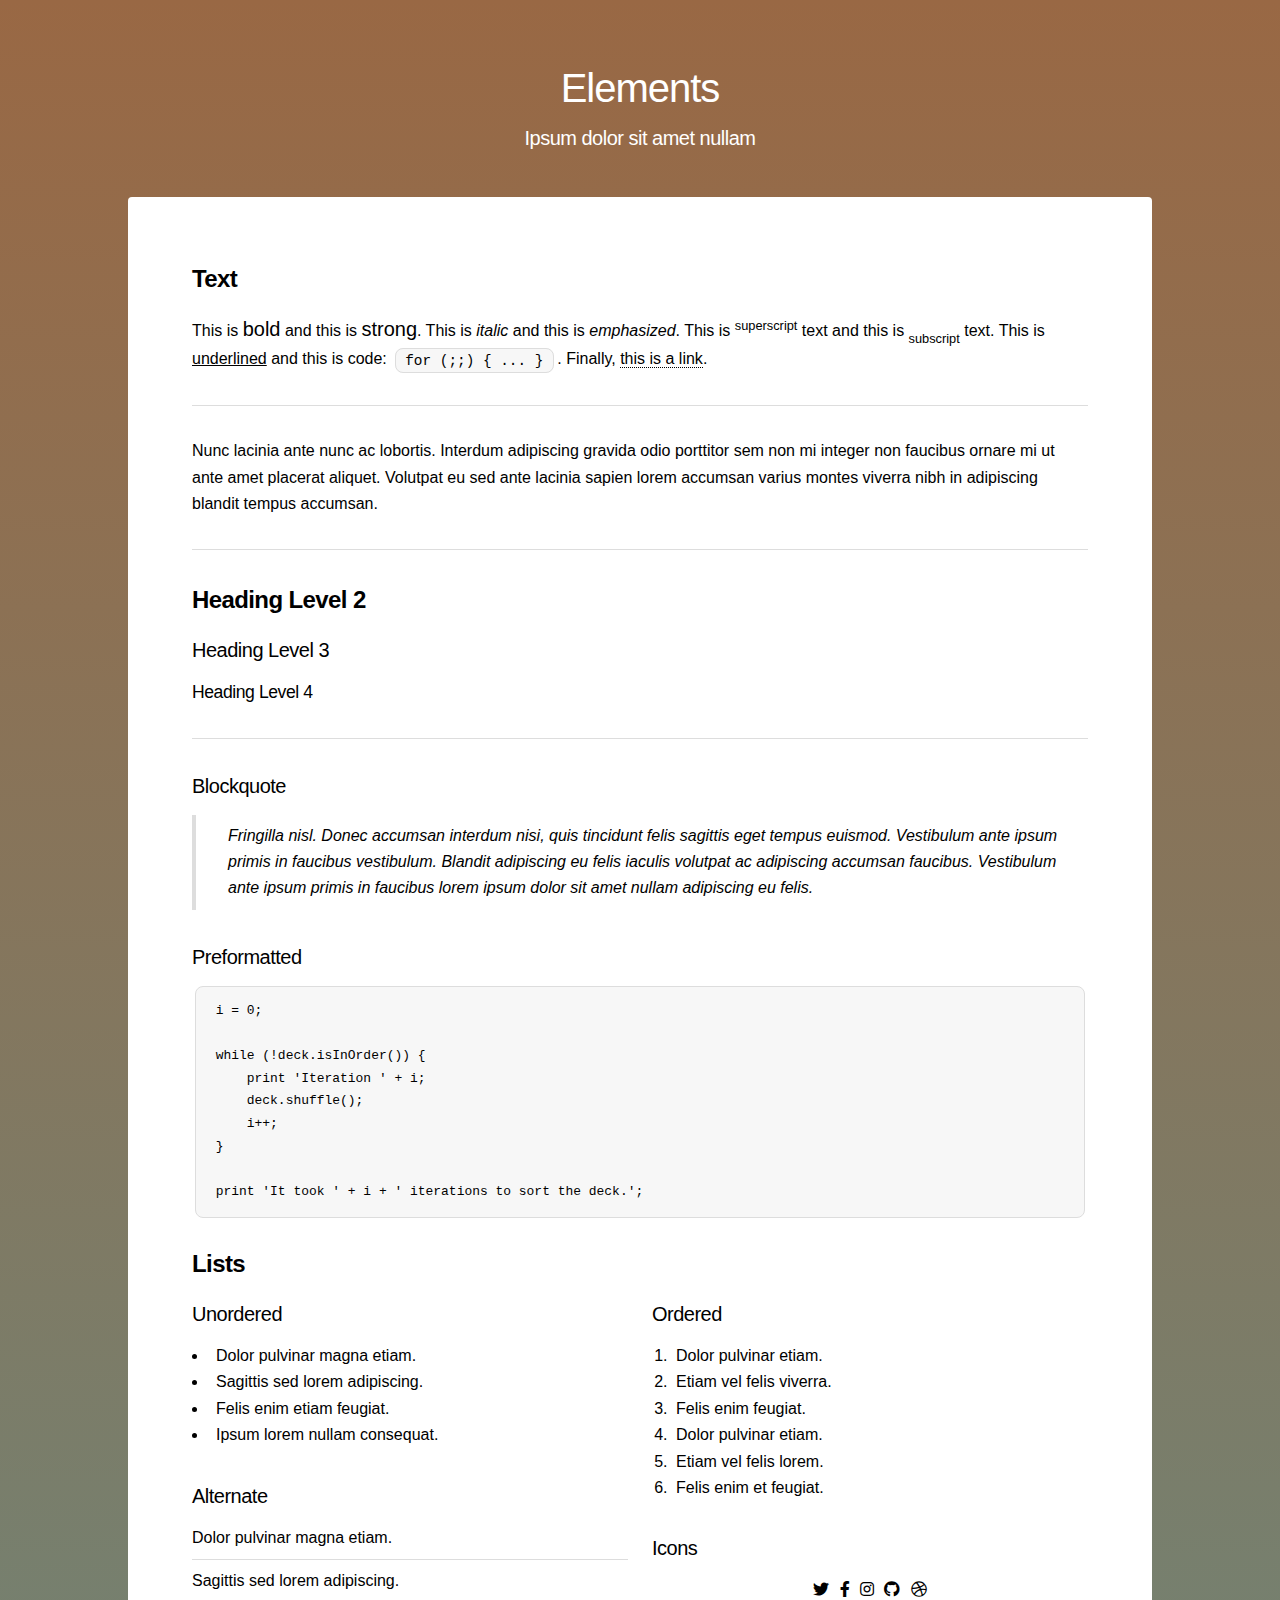
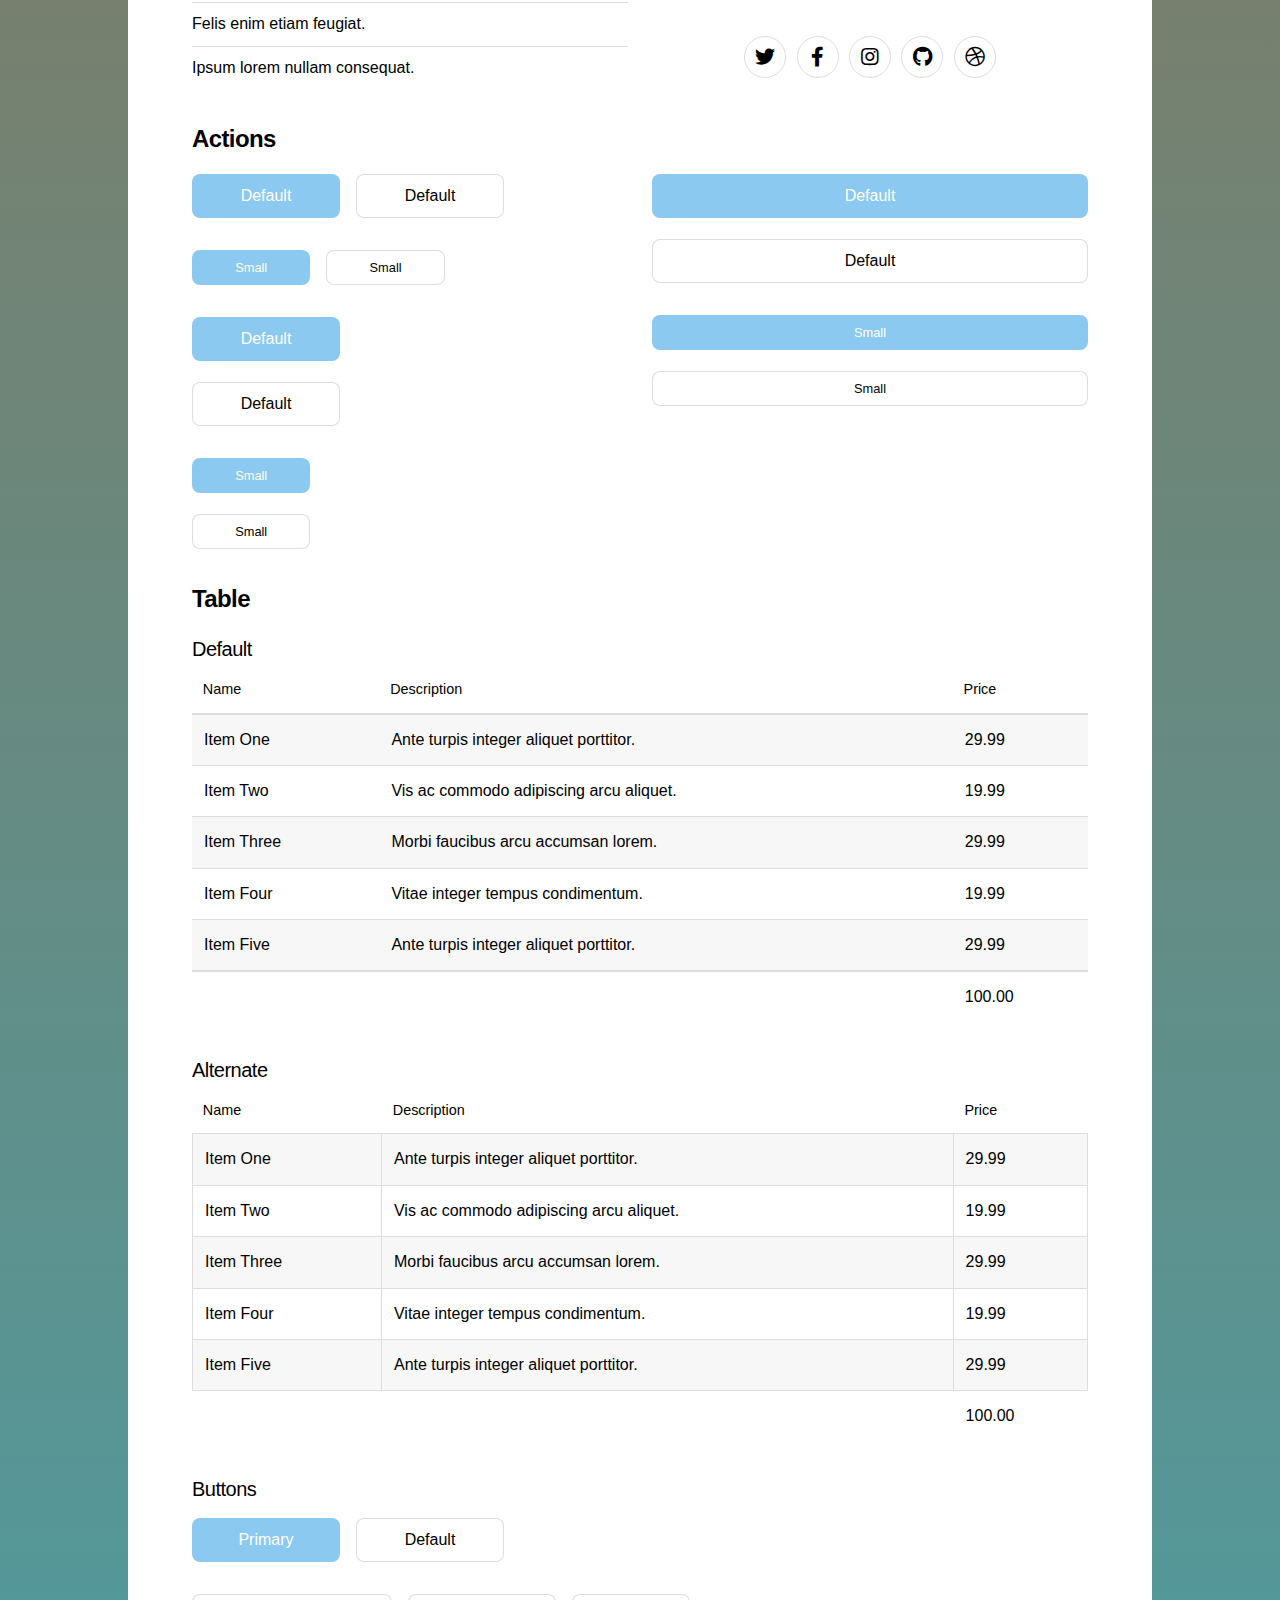
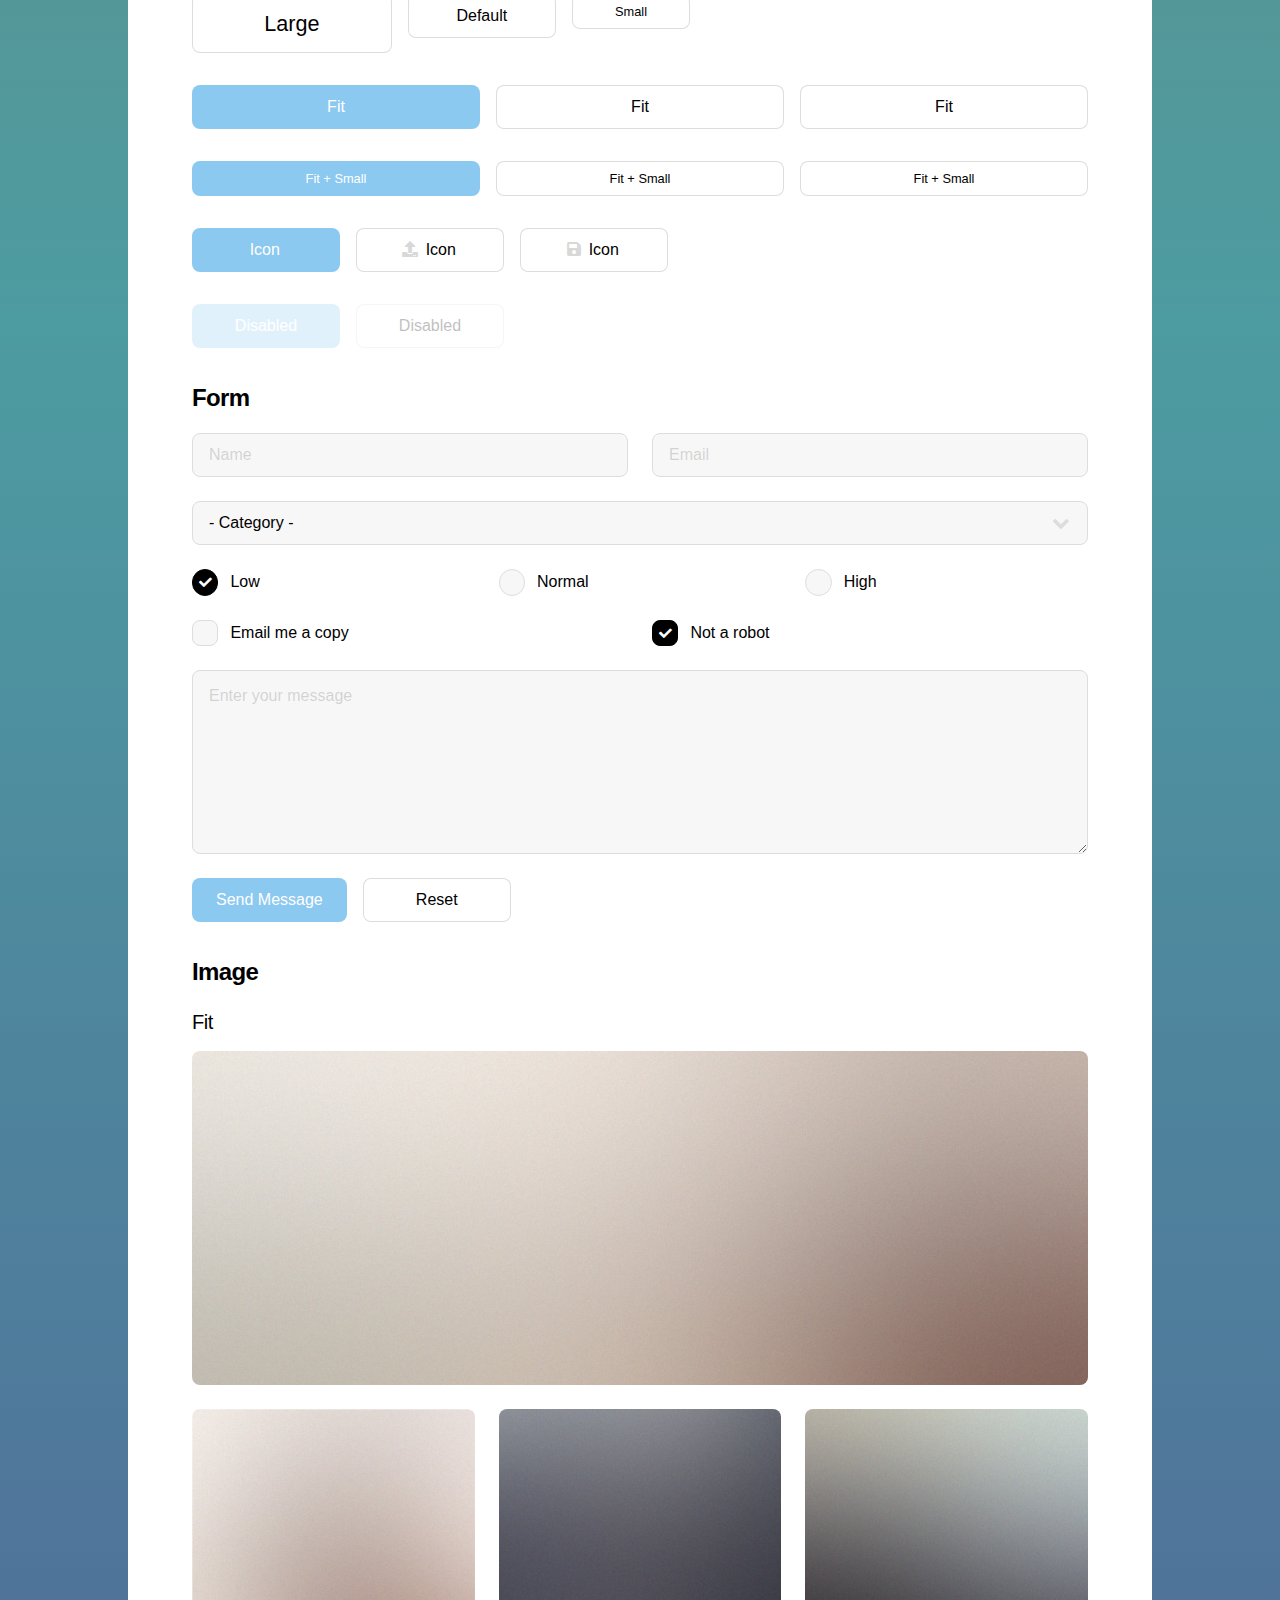
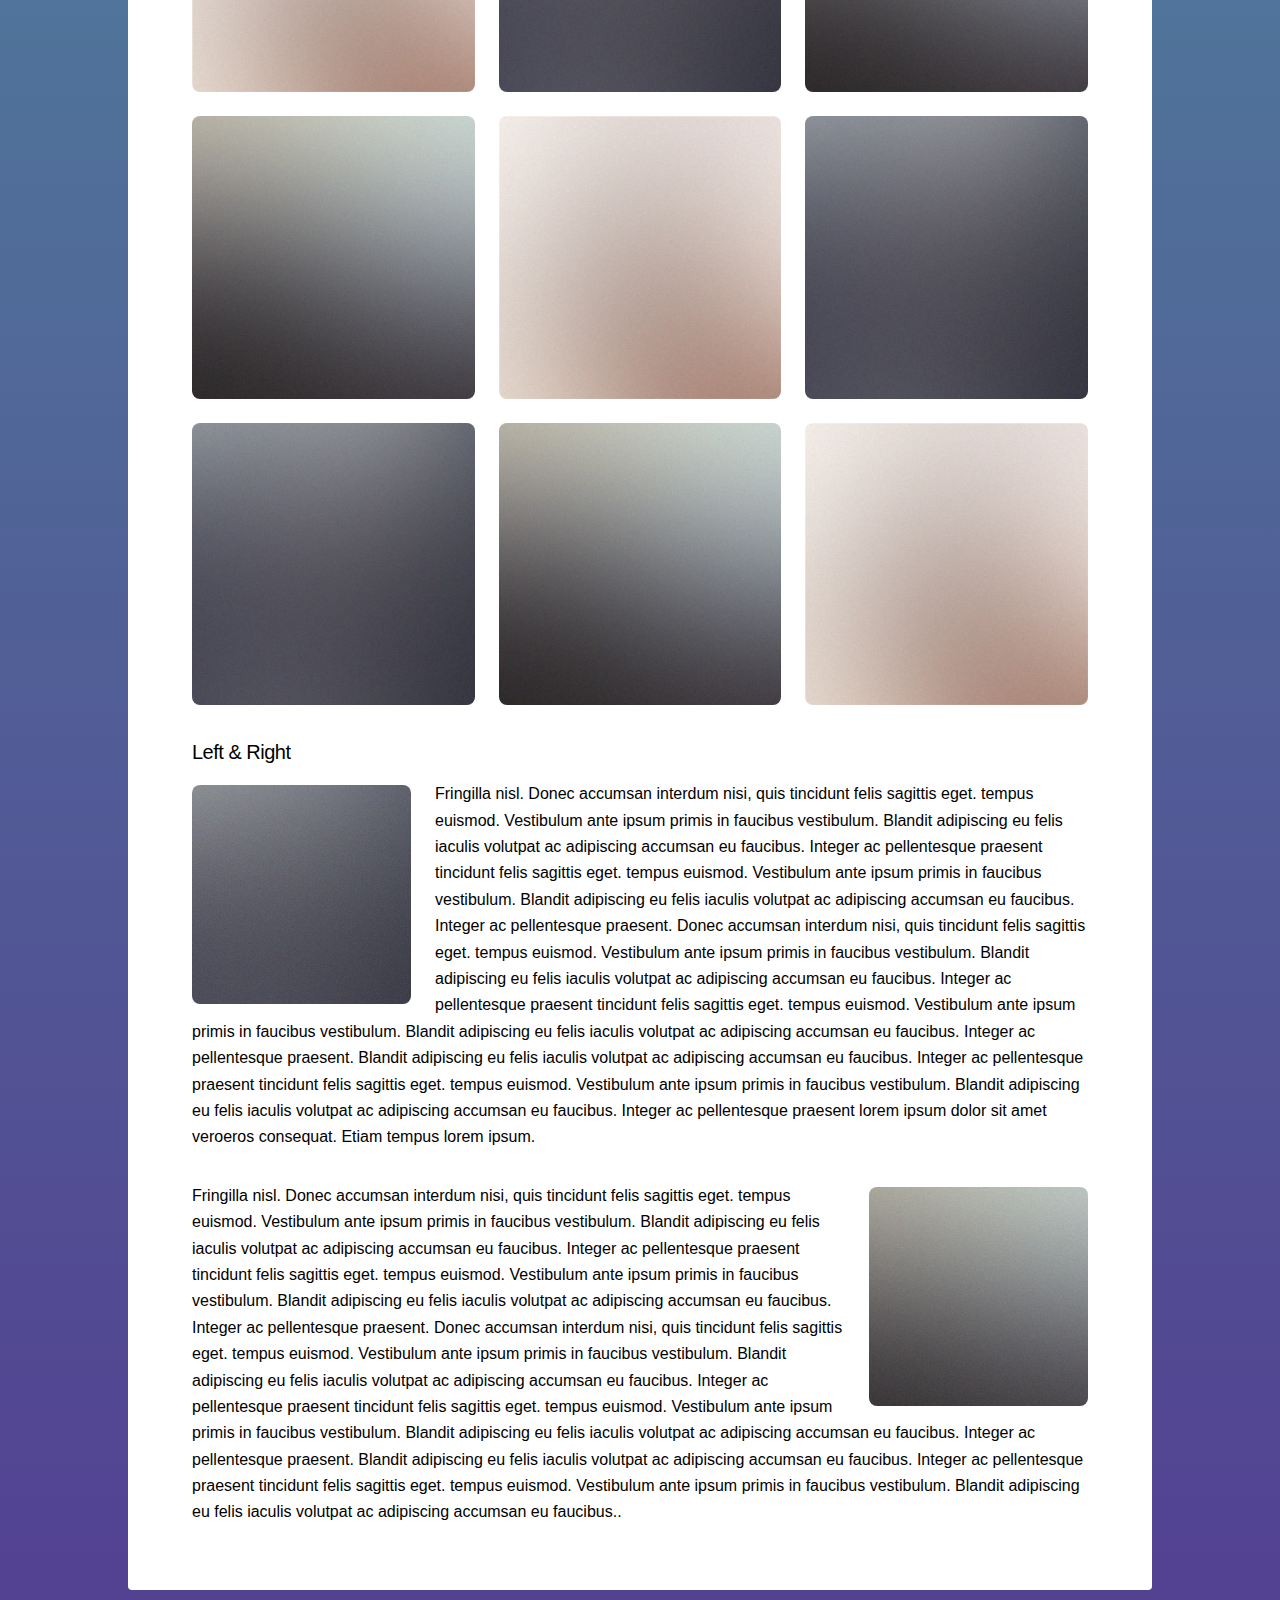
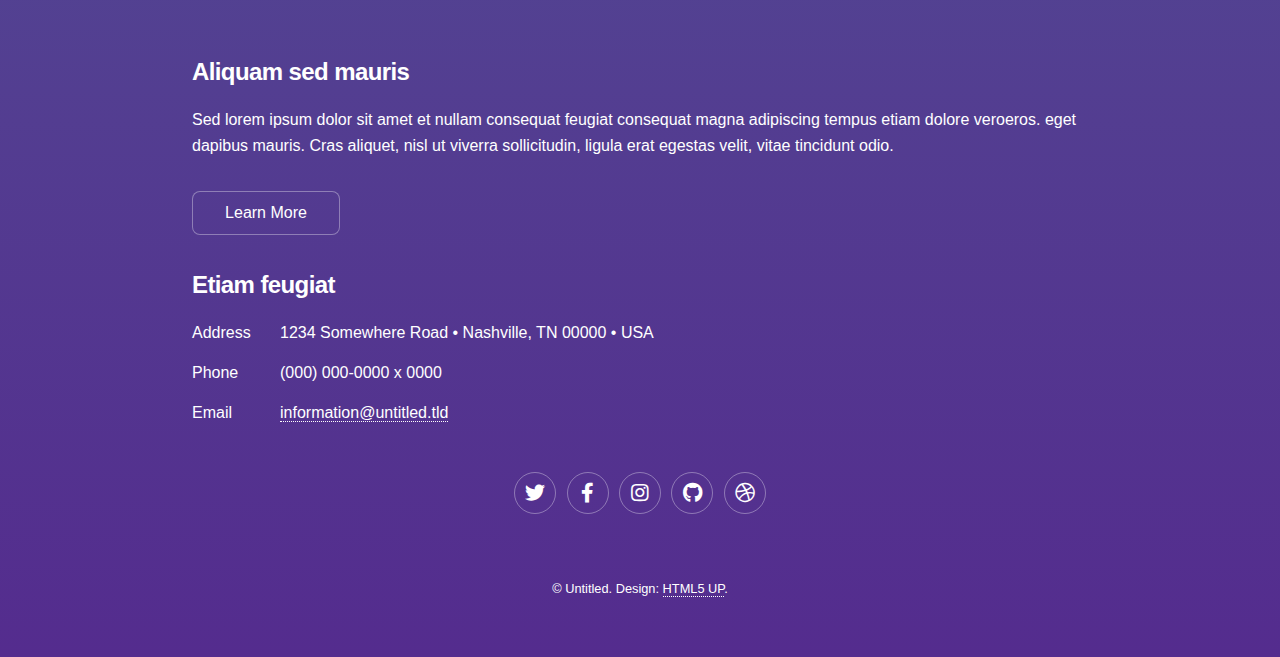
<file: elements.html>
<!DOCTYPE HTML>
<!--
	Stellar by HTML5 UP
	html5up.net | @ajlkn
	Free for personal and commercial use under the CCA 3.0 license (html5up.net/license)
-->
<html>
	<head>
		<title>Elements - Stellar by HTML5 UP</title>
		<meta charset="utf-8" />
		<meta name="viewport" content="width=device-width, initial-scale=1, user-scalable=no" />
		<link rel="stylesheet" href="assets/css/main.css" />
		<noscript><link rel="stylesheet" href="assets/css/noscript.css" /></noscript>
	</head>
	<body class="is-preload">

		<!-- Wrapper -->
			<div id="wrapper">

				<!-- Header -->
					<header id="header">
						<h1>Elements</h1>
						<p>Ipsum dolor sit amet nullam</p>
					</header>

				<!-- Main -->
					<div id="main">

						<!-- Content -->
							<section id="content" class="main">

								<!-- Text -->
									<section>
										<h2>Text</h2>
										<p>This is <b>bold</b> and this is <strong>strong</strong>. This is <i>italic</i> and this is <em>emphasized</em>.
										This is <sup>superscript</sup> text and this is <sub>subscript</sub> text.
										This is <u>underlined</u> and this is code: <code>for (;;) { ... }</code>. Finally, <a href="#">this is a link</a>.</p>
										<hr />
										<p>Nunc lacinia ante nunc ac lobortis. Interdum adipiscing gravida odio porttitor sem non mi integer non faucibus ornare mi ut ante amet placerat aliquet. Volutpat eu sed ante lacinia sapien lorem accumsan varius montes viverra nibh in adipiscing blandit tempus accumsan.</p>
										<hr />
										<h2>Heading Level 2</h2>
										<h3>Heading Level 3</h3>
										<h4>Heading Level 4</h4>
										<hr />
										<h3>Blockquote</h3>
										<blockquote>Fringilla nisl. Donec accumsan interdum nisi, quis tincidunt felis sagittis eget tempus euismod. Vestibulum ante ipsum primis in faucibus vestibulum. Blandit adipiscing eu felis iaculis volutpat ac adipiscing accumsan faucibus. Vestibulum ante ipsum primis in faucibus lorem ipsum dolor sit amet nullam adipiscing eu felis.</blockquote>
										<h3>Preformatted</h3>
										<pre><code>i = 0;

while (!deck.isInOrder()) {
    print 'Iteration ' + i;
    deck.shuffle();
    i++;
}

print 'It took ' + i + ' iterations to sort the deck.';</code></pre>
									</section>

								<!-- Lists -->
									<section>
										<h2>Lists</h2>
										<div class="row">
											<div class="col-6 col-12-medium">
												<h3>Unordered</h3>
												<ul>
													<li>Dolor pulvinar magna etiam.</li>
													<li>Sagittis sed lorem adipiscing.</li>
													<li>Felis enim etiam feugiat.</li>
													<li>Ipsum lorem nullam consequat.</li>
												</ul>
												<h3>Alternate</h3>
												<ul class="alt">
													<li>Dolor pulvinar magna etiam.</li>
													<li>Sagittis sed lorem adipiscing.</li>
													<li>Felis enim etiam feugiat.</li>
													<li>Ipsum lorem nullam consequat.</li>
												</ul>
											</div>
											<div class="col-6 col-12-medium">
												<h3>Ordered</h3>
												<ol>
													<li>Dolor pulvinar etiam.</li>
													<li>Etiam vel felis viverra.</li>
													<li>Felis enim feugiat.</li>
													<li>Dolor pulvinar etiam.</li>
													<li>Etiam vel felis lorem.</li>
													<li>Felis enim et feugiat.</li>
												</ol>
												<h3>Icons</h3>
												<ul class="icons">
													<li><a href="#" class="icon brands fa-twitter"><span class="label">Twitter</span></a></li>
													<li><a href="#" class="icon brands fa-facebook-f"><span class="label">Facebook</span></a></li>
													<li><a href="#" class="icon brands fa-instagram"><span class="label">Instagram</span></a></li>
													<li><a href="#" class="icon brands fa-github"><span class="label">GitHub</span></a></li>
													<li><a href="#" class="icon brands fa-dribbble"><span class="label">Dribbble</span></a></li>
												</ul>
												<ul class="icons">
													<li><a href="#" class="icon brands alt fa-twitter"><span class="label">Twitter</span></a></li>
													<li><a href="#" class="icon brands alt fa-facebook-f"><span class="label">Facebook</span></a></li>
													<li><a href="#" class="icon brands alt fa-instagram"><span class="label">Instagram</span></a></li>
													<li><a href="#" class="icon brands alt fa-github"><span class="label">GitHub</span></a></li>
													<li><a href="#" class="icon brands alt fa-dribbble"><span class="label">Dribbble</span></a></li>
												</ul>
											</div>
										</div>
										<h2>Actions</h2>
										<div class="row">
											<div class="col-6 col-12-medium">
												<ul class="actions">
													<li><a href="#" class="button primary">Default</a></li>
													<li><a href="#" class="button">Default</a></li>
												</ul>
												<ul class="actions small">
													<li><a href="#" class="button primary small">Small</a></li>
													<li><a href="#" class="button small">Small</a></li>
												</ul>
												<ul class="actions stacked">
													<li><a href="#" class="button primary">Default</a></li>
													<li><a href="#" class="button">Default</a></li>
												</ul>
												<ul class="actions stacked">
													<li><a href="#" class="button primary small">Small</a></li>
													<li><a href="#" class="button small">Small</a></li>
												</ul>
											</div>
											<div class="col-6 col-12-medium">
												<ul class="actions stacked">
													<li><a href="#" class="button primary fit">Default</a></li>
													<li><a href="#" class="button fit">Default</a></li>
												</ul>
												<ul class="actions stacked">
													<li><a href="#" class="button primary small fit">Small</a></li>
													<li><a href="#" class="button small fit">Small</a></li>
												</ul>
											</div>
										</div>
									</section>

								<!-- Table -->
									<section>
										<h2>Table</h2>
										<h3>Default</h3>
										<div class="table-wrapper">
											<table>
												<thead>
													<tr>
														<th>Name</th>
														<th>Description</th>
														<th>Price</th>
													</tr>
												</thead>
												<tbody>
													<tr>
														<td>Item One</td>
														<td>Ante turpis integer aliquet porttitor.</td>
														<td>29.99</td>
													</tr>
													<tr>
														<td>Item Two</td>
														<td>Vis ac commodo adipiscing arcu aliquet.</td>
														<td>19.99</td>
													</tr>
													<tr>
														<td>Item Three</td>
														<td> Morbi faucibus arcu accumsan lorem.</td>
														<td>29.99</td>
													</tr>
													<tr>
														<td>Item Four</td>
														<td>Vitae integer tempus condimentum.</td>
														<td>19.99</td>
													</tr>
													<tr>
														<td>Item Five</td>
														<td>Ante turpis integer aliquet porttitor.</td>
														<td>29.99</td>
													</tr>
												</tbody>
												<tfoot>
													<tr>
														<td colspan="2"></td>
														<td>100.00</td>
													</tr>
												</tfoot>
											</table>
										</div>

										<h3>Alternate</h3>
										<div class="table-wrapper">
											<table class="alt">
												<thead>
													<tr>
														<th>Name</th>
														<th>Description</th>
														<th>Price</th>
													</tr>
												</thead>
												<tbody>
													<tr>
														<td>Item One</td>
														<td>Ante turpis integer aliquet porttitor.</td>
														<td>29.99</td>
													</tr>
													<tr>
														<td>Item Two</td>
														<td>Vis ac commodo adipiscing arcu aliquet.</td>
														<td>19.99</td>
													</tr>
													<tr>
														<td>Item Three</td>
														<td> Morbi faucibus arcu accumsan lorem.</td>
														<td>29.99</td>
													</tr>
													<tr>
														<td>Item Four</td>
														<td>Vitae integer tempus condimentum.</td>
														<td>19.99</td>
													</tr>
													<tr>
														<td>Item Five</td>
														<td>Ante turpis integer aliquet porttitor.</td>
														<td>29.99</td>
													</tr>
												</tbody>
												<tfoot>
													<tr>
														<td colspan="2"></td>
														<td>100.00</td>
													</tr>
												</tfoot>
											</table>
										</div>
									</section>

								<!-- Buttons -->
									<section>
										<h3>Buttons</h3>
										<ul class="actions">
											<li><a href="#" class="button primary">Primary</a></li>
											<li><a href="#" class="button">Default</a></li>
										</ul>
										<ul class="actions">
											<li><a href="#" class="button large">Large</a></li>
											<li><a href="#" class="button">Default</a></li>
											<li><a href="#" class="button small">Small</a></li>
										</ul>
										<ul class="actions fit">
											<li><a href="#" class="button primary fit">Fit</a></li>
											<li><a href="#" class="button fit">Fit</a></li>
											<li><a href="#" class="button fit">Fit</a></li>
										</ul>
										<ul class="actions fit small">
											<li><a href="#" class="button primary fit small">Fit + Small</a></li>
											<li><a href="#" class="button fit small">Fit + Small</a></li>
											<li><a href="#" class="button fit small">Fit + Small</a></li>
										</ul>
										<ul class="actions">
											<li><a href="#" class="button primary icon solidfa-download">Icon</a></li>
											<li><a href="#" class="button icon solid fa-upload">Icon</a></li>
											<li><a href="#" class="button icon solid fa-save">Icon</a></li>
										</ul>
										<ul class="actions">
											<li><span class="button primary disabled">Disabled</span></li>
											<li><span class="button disabled">Disabled</span></li>
										</ul>
									</section>

								<!-- Form -->
									<section>
										<h2>Form</h2>
										<form method="post" action="#">
											<div class="row gtr-uniform">
												<div class="col-6 col-12-xsmall">
													<input type="text" name="demo-name" id="demo-name" value="" placeholder="Name" />
												</div>
												<div class="col-6 col-12-xsmall">
													<input type="email" name="demo-email" id="demo-email" value="" placeholder="Email" />
												</div>
												<div class="col-12">
													<select name="demo-category" id="demo-category">
														<option value="">- Category -</option>
														<option value="1">Manufacturing</option>
														<option value="1">Shipping</option>
														<option value="1">Administration</option>
														<option value="1">Human Resources</option>
													</select>
												</div>
												<div class="col-4 col-12-small">
													<input type="radio" id="demo-priority-low" name="demo-priority" checked>
													<label for="demo-priority-low">Low</label>
												</div>
												<div class="col-4 col-12-small">
													<input type="radio" id="demo-priority-normal" name="demo-priority">
													<label for="demo-priority-normal">Normal</label>
												</div>
												<div class="col-4 col-12-small">
													<input type="radio" id="demo-priority-high" name="demo-priority">
													<label for="demo-priority-high">High</label>
												</div>
												<div class="col-6 col-12-small">
													<input type="checkbox" id="demo-copy" name="demo-copy">
													<label for="demo-copy">Email me a copy</label>
												</div>
												<div class="col-6 col-12-small">
													<input type="checkbox" id="demo-human" name="demo-human" checked>
													<label for="demo-human">Not a robot</label>
												</div>
												<div class="col-12">
													<textarea name="demo-message" id="demo-message" placeholder="Enter your message" rows="6"></textarea>
												</div>
												<div class="col-12">
													<ul class="actions">
														<li><input type="submit" value="Send Message" class="primary" /></li>
														<li><input type="reset" value="Reset" /></li>
													</ul>
												</div>
											</div>
										</form>
									</section>

								<!-- Image -->
									<section>
										<h2>Image</h2>
										<h3>Fit</h3>
										<div class="box alt">
											<div class="row gtr-uniform">
												<div class="col-12"><span class="image fit"><img src="images/pic04.jpg" alt="" /></span></div>
												<div class="col-4"><span class="image fit"><img src="images/pic01.jpg" alt="" /></span></div>
												<div class="col-4"><span class="image fit"><img src="images/pic02.jpg" alt="" /></span></div>
												<div class="col-4"><span class="image fit"><img src="images/pic03.jpg" alt="" /></span></div>
												<div class="col-4"><span class="image fit"><img src="images/pic03.jpg" alt="" /></span></div>
												<div class="col-4"><span class="image fit"><img src="images/pic01.jpg" alt="" /></span></div>
												<div class="col-4"><span class="image fit"><img src="images/pic02.jpg" alt="" /></span></div>
												<div class="col-4"><span class="image fit"><img src="images/pic02.jpg" alt="" /></span></div>
												<div class="col-4"><span class="image fit"><img src="images/pic03.jpg" alt="" /></span></div>
												<div class="col-4"><span class="image fit"><img src="images/pic01.jpg" alt="" /></span></div>
											</div>
										</div>
										<h3>Left &amp; Right</h3>
										<p><span class="image left"><img src="images/pic05.jpg" alt="" /></span>Fringilla nisl. Donec accumsan interdum nisi, quis tincidunt felis sagittis eget. tempus euismod. Vestibulum ante ipsum primis in faucibus vestibulum. Blandit adipiscing eu felis iaculis volutpat ac adipiscing accumsan eu faucibus. Integer ac pellentesque praesent tincidunt felis sagittis eget. tempus euismod. Vestibulum ante ipsum primis in faucibus vestibulum. Blandit adipiscing eu felis iaculis volutpat ac adipiscing accumsan eu faucibus. Integer ac pellentesque praesent. Donec accumsan interdum nisi, quis tincidunt felis sagittis eget. tempus euismod. Vestibulum ante ipsum primis in faucibus vestibulum. Blandit adipiscing eu felis iaculis volutpat ac adipiscing accumsan eu faucibus. Integer ac pellentesque praesent tincidunt felis sagittis eget. tempus euismod. Vestibulum ante ipsum primis in faucibus vestibulum. Blandit adipiscing eu felis iaculis volutpat ac adipiscing accumsan eu faucibus. Integer ac pellentesque praesent. Blandit adipiscing eu felis iaculis volutpat ac adipiscing accumsan eu faucibus. Integer ac pellentesque praesent tincidunt felis sagittis eget. tempus euismod. Vestibulum ante ipsum primis in faucibus vestibulum. Blandit adipiscing eu felis iaculis volutpat ac adipiscing accumsan eu faucibus. Integer ac pellentesque praesent lorem ipsum dolor sit amet veroeros consequat. Etiam tempus lorem ipsum.</p>
										<p><span class="image right"><img src="images/pic06.jpg" alt="" /></span>Fringilla nisl. Donec accumsan interdum nisi, quis tincidunt felis sagittis eget. tempus euismod. Vestibulum ante ipsum primis in faucibus vestibulum. Blandit adipiscing eu felis iaculis volutpat ac adipiscing accumsan eu faucibus. Integer ac pellentesque praesent tincidunt felis sagittis eget. tempus euismod. Vestibulum ante ipsum primis in faucibus vestibulum. Blandit adipiscing eu felis iaculis volutpat ac adipiscing accumsan eu faucibus. Integer ac pellentesque praesent. Donec accumsan interdum nisi, quis tincidunt felis sagittis eget. tempus euismod. Vestibulum ante ipsum primis in faucibus vestibulum. Blandit adipiscing eu felis iaculis volutpat ac adipiscing accumsan eu faucibus. Integer ac pellentesque praesent tincidunt felis sagittis eget. tempus euismod. Vestibulum ante ipsum primis in faucibus vestibulum. Blandit adipiscing eu felis iaculis volutpat ac adipiscing accumsan eu faucibus. Integer ac pellentesque praesent. Blandit adipiscing eu felis iaculis volutpat ac adipiscing accumsan eu faucibus. Integer ac pellentesque praesent tincidunt felis sagittis eget. tempus euismod. Vestibulum ante ipsum primis in faucibus vestibulum. Blandit adipiscing eu felis iaculis volutpat ac adipiscing accumsan eu faucibus..</p>
									</section>

							</section>

					</div>

				<!-- Footer -->
					<footer id="footer">
						<section>
							<h2>Aliquam sed mauris</h2>
							<p>Sed lorem ipsum dolor sit amet et nullam consequat feugiat consequat magna adipiscing tempus etiam dolore veroeros. eget dapibus mauris. Cras aliquet, nisl ut viverra sollicitudin, ligula erat egestas velit, vitae tincidunt odio.</p>
							<ul class="actions">
								<li><a href="#" class="button">Learn More</a></li>
							</ul>
						</section>
						<section>
							<h2>Etiam feugiat</h2>
							<dl class="alt">
								<dt>Address</dt>
								<dd>1234 Somewhere Road &bull; Nashville, TN 00000 &bull; USA</dd>
								<dt>Phone</dt>
								<dd>(000) 000-0000 x 0000</dd>
								<dt>Email</dt>
								<dd><a href="#">information@untitled.tld</a></dd>
							</dl>
							<ul class="icons">
								<li><a href="#" class="icon brands fa-twitter alt"><span class="label">Twitter</span></a></li>
								<li><a href="#" class="icon brands fa-facebook-f alt"><span class="label">Facebook</span></a></li>
								<li><a href="#" class="icon brands fa-instagram alt"><span class="label">Instagram</span></a></li>
								<li><a href="#" class="icon brands fa-github alt"><span class="label">GitHub</span></a></li>
								<li><a href="#" class="icon brands fa-dribbble alt"><span class="label">Dribbble</span></a></li>
							</ul>
						</section>
						<p class="copyright">&copy; Untitled. Design: <a href="https://html5up.net">HTML5 UP</a>.</p>
					</footer>

			</div>

		<!-- Scripts -->
			<script src="assets/js/jquery.min.js"></script>
			<script src="assets/js/jquery.scrollex.min.js"></script>
			<script src="assets/js/jquery.scrolly.min.js"></script>
			<script src="assets/js/browser.min.js"></script>
			<script src="assets/js/breakpoints.min.js"></script>
			<script src="assets/js/util.js"></script>
			<script src="assets/js/main.js"></script>

	</body>
</html>
</file>
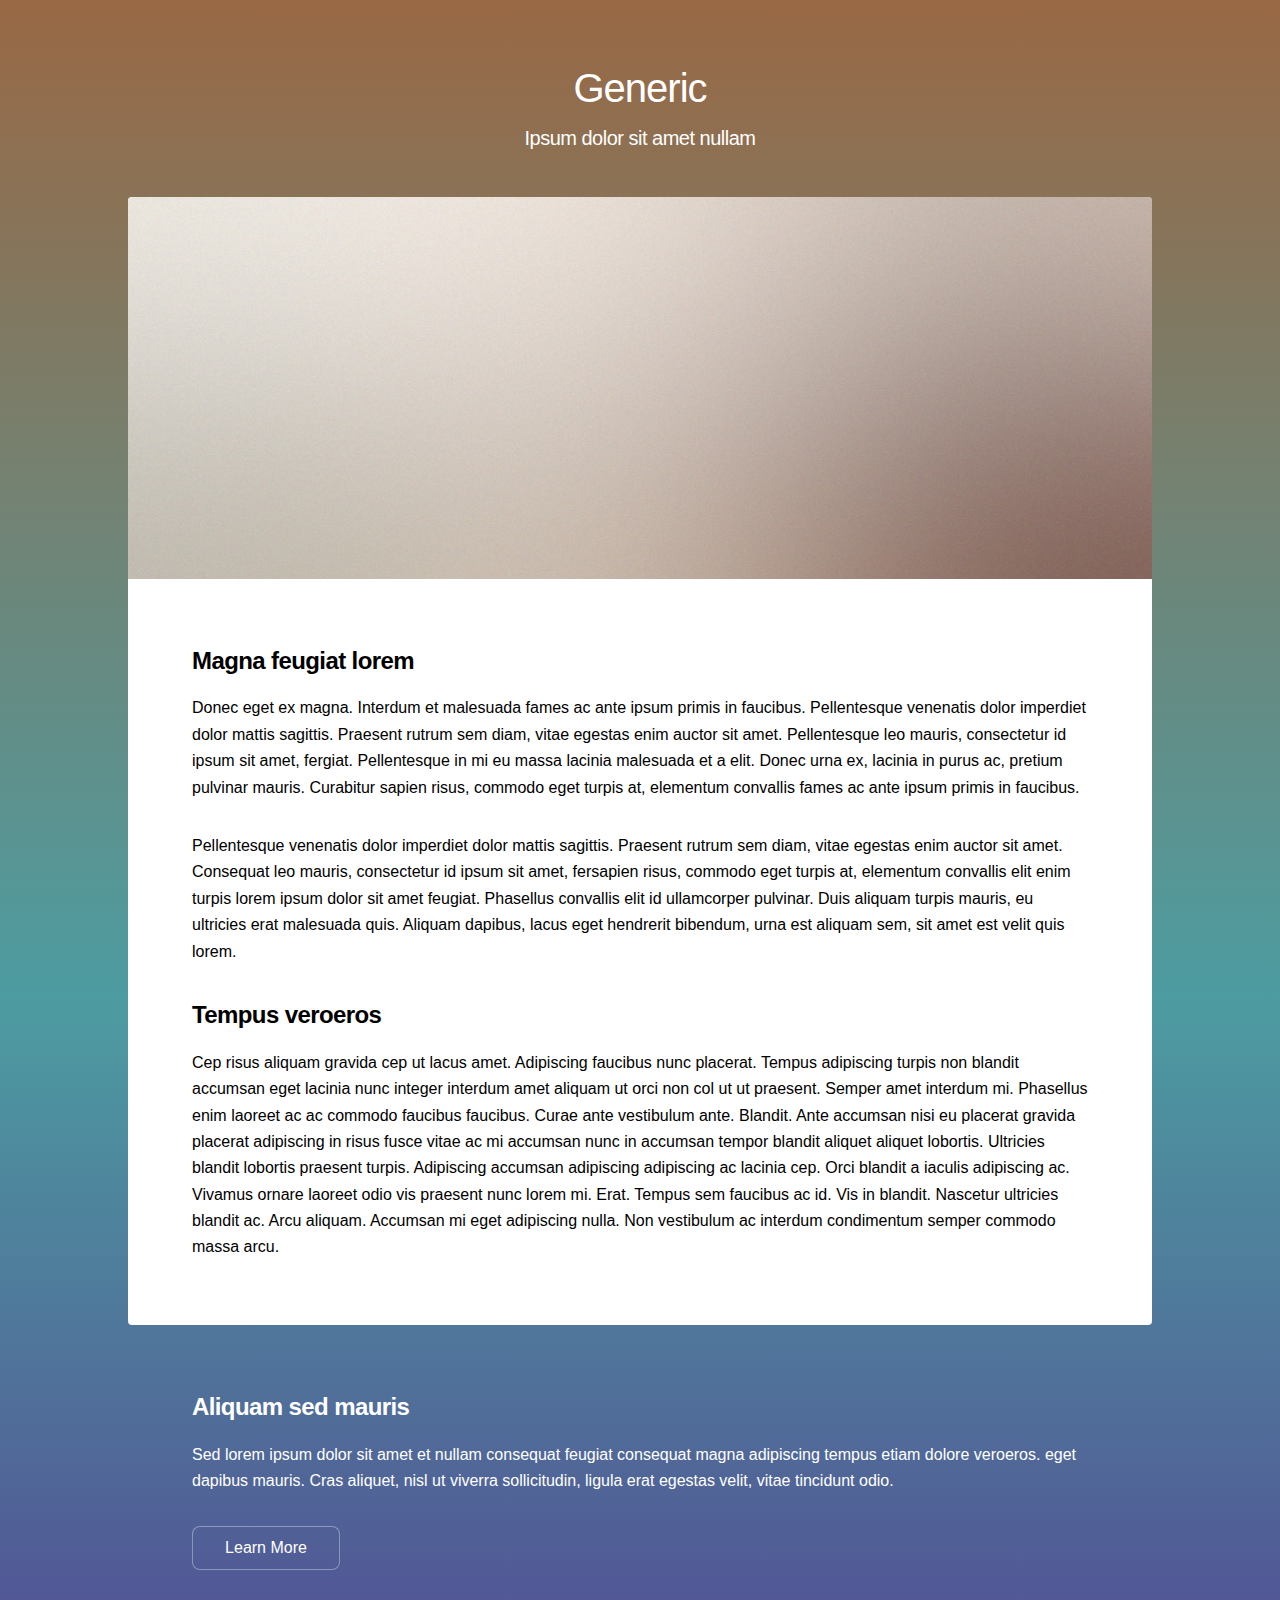
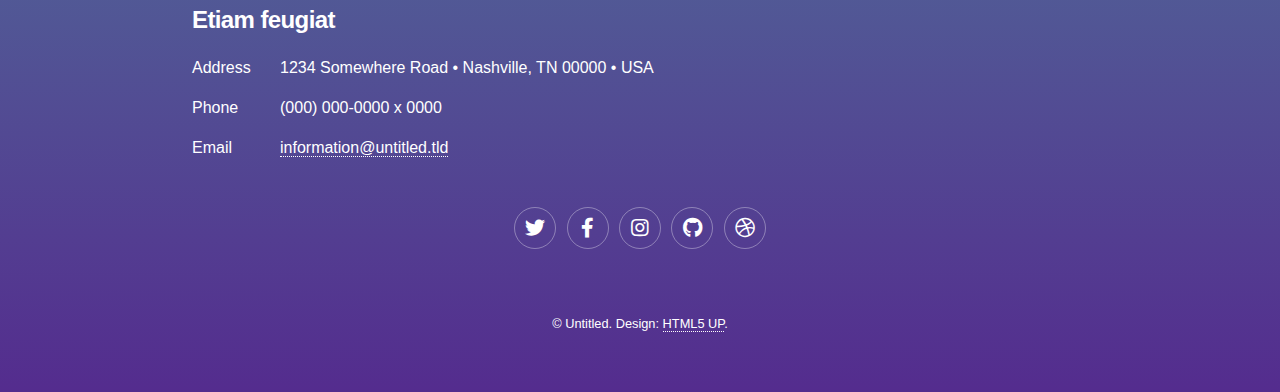
<file: generic.html>
<!DOCTYPE HTML>
<!--
	Stellar by HTML5 UP
	html5up.net | @ajlkn
	Free for personal and commercial use under the CCA 3.0 license (html5up.net/license)
-->
<html>
	<head>
		<title>Generic - Stellar by HTML5 UP</title>
		<meta charset="utf-8" />
		<meta name="viewport" content="width=device-width, initial-scale=1, user-scalable=no" />
		<link rel="stylesheet" href="assets/css/main.css" />
		<noscript><link rel="stylesheet" href="assets/css/noscript.css" /></noscript>
	</head>
	<body class="is-preload">

		<!-- Wrapper -->
			<div id="wrapper">

				<!-- Header -->
					<header id="header">
						<h1>Generic</h1>
						<p>Ipsum dolor sit amet nullam</p>
					</header>

				<!-- Main -->
					<div id="main">

						<!-- Content -->
							<section id="content" class="main">
								<span class="image main"><img src="images/pic04.jpg" alt="" /></span>
								<h2>Magna feugiat lorem</h2>
								<p>Donec eget ex magna. Interdum et malesuada fames ac ante ipsum primis in faucibus. Pellentesque venenatis dolor imperdiet dolor mattis sagittis. Praesent rutrum sem diam, vitae egestas enim auctor sit amet. Pellentesque leo mauris, consectetur id ipsum sit amet, fergiat. Pellentesque in mi eu massa lacinia malesuada et a elit. Donec urna ex, lacinia in purus ac, pretium pulvinar mauris. Curabitur sapien risus, commodo eget turpis at, elementum convallis fames ac ante ipsum primis in faucibus.</p>
								<p>Pellentesque venenatis dolor imperdiet dolor mattis sagittis. Praesent rutrum sem diam, vitae egestas enim auctor sit amet. Consequat leo mauris, consectetur id ipsum sit amet, fersapien risus, commodo eget turpis at, elementum convallis elit enim turpis lorem ipsum dolor sit amet feugiat. Phasellus convallis elit id ullamcorper pulvinar. Duis aliquam turpis mauris, eu ultricies erat malesuada quis. Aliquam dapibus, lacus eget hendrerit bibendum, urna est aliquam sem, sit amet est velit quis lorem.</p>
								<h2>Tempus veroeros</h2>
								<p>Cep risus aliquam gravida cep ut lacus amet. Adipiscing faucibus nunc placerat. Tempus adipiscing turpis non blandit accumsan eget lacinia nunc integer interdum amet aliquam ut orci non col ut ut praesent. Semper amet interdum mi. Phasellus enim laoreet ac ac commodo faucibus faucibus. Curae ante vestibulum ante. Blandit. Ante accumsan nisi eu placerat gravida placerat adipiscing in risus fusce vitae ac mi accumsan nunc in accumsan tempor blandit aliquet aliquet lobortis. Ultricies blandit lobortis praesent turpis. Adipiscing accumsan adipiscing adipiscing ac lacinia cep. Orci blandit a iaculis adipiscing ac. Vivamus ornare laoreet odio vis praesent nunc lorem mi. Erat. Tempus sem faucibus ac id. Vis in blandit. Nascetur ultricies blandit ac. Arcu aliquam. Accumsan mi eget adipiscing nulla. Non vestibulum ac interdum condimentum semper commodo massa arcu.</p>
							</section>

					</div>

				<!-- Footer -->
					<footer id="footer">
						<section>
							<h2>Aliquam sed mauris</h2>
							<p>Sed lorem ipsum dolor sit amet et nullam consequat feugiat consequat magna adipiscing tempus etiam dolore veroeros. eget dapibus mauris. Cras aliquet, nisl ut viverra sollicitudin, ligula erat egestas velit, vitae tincidunt odio.</p>
							<ul class="actions">
								<li><a href="#" class="button">Learn More</a></li>
							</ul>
						</section>
						<section>
							<h2>Etiam feugiat</h2>
							<dl class="alt">
								<dt>Address</dt>
								<dd>1234 Somewhere Road &bull; Nashville, TN 00000 &bull; USA</dd>
								<dt>Phone</dt>
								<dd>(000) 000-0000 x 0000</dd>
								<dt>Email</dt>
								<dd><a href="#">information@untitled.tld</a></dd>
							</dl>
							<ul class="icons">
								<li><a href="#" class="icon brands fa-twitter alt"><span class="label">Twitter</span></a></li>
								<li><a href="#" class="icon brands fa-facebook-f alt"><span class="label">Facebook</span></a></li>
								<li><a href="#" class="icon brands fa-instagram alt"><span class="label">Instagram</span></a></li>
								<li><a href="#" class="icon brands fa-github alt"><span class="label">GitHub</span></a></li>
								<li><a href="#" class="icon brands fa-dribbble alt"><span class="label">Dribbble</span></a></li>
							</ul>
						</section>
						<p class="copyright">&copy; Untitled. Design: <a href="https://html5up.net">HTML5 UP</a>.</p>
					</footer>

			</div>

		<!-- Scripts -->
			<script src="assets/js/jquery.min.js"></script>
			<script src="assets/js/jquery.scrollex.min.js"></script>
			<script src="assets/js/jquery.scrolly.min.js"></script>
			<script src="assets/js/browser.min.js"></script>
			<script src="assets/js/breakpoints.min.js"></script>
			<script src="assets/js/util.js"></script>
			<script src="assets/js/main.js"></script>

	</body>
</html>
</file>
<file: assets/css/noscript.css>
/*
	Stellar by HTML5 UP
	html5up.net | @ajlkn
	Free for personal and commercial use under the CCA 3.0 license (html5up.net/license)
*/

/* Header */

	body.is-preload #header.alt > * {
		opacity: 1;
	}

	body.is-preload #header.alt .logo {
		-moz-transform: none;
		-webkit-transform: none;
		-ms-transform: none;
		transform: none;
	}
</file>
<file: assets/css/main.css>
@import url(fontawesome-all.min.css);
@import 'https://fonts.googleapis.com/css?family=Source+Sans+Pro:300,400';

/*
	Stellar by HTML5 UP
	html5up.net | @ajlkn
	Free for personal and commercial use under the CCA 3.0 license (html5up.net/license)
*/

html, body, div, span, applet, object,
iframe, h1, h2, h3, h4, h5, h6, p, blockquote,
pre, a, abbr, acronym, address, big, cite,
code, del, dfn, em, img, ins, kbd, q, s, samp,
small, strike, strong, sub, sup, tt, var, b,
u, i, center, dl, dt, dd, ol, ul, li, fieldset,
form, label, legend, table, caption, tbody,
tfoot, thead, tr, th, td, article, aside,
canvas, details, embed, figure, figcaption,
footer, header, hgroup, menu, nav, output, ruby,
section, summary, time, mark, audio, video {
	margin: 0;
	padding: 0;
	border: 0;
	font-size: 100%;
	font: inherit;
	vertical-align: baseline;
}

iframe {
	display:inline-block;
	border: none;
	padding: none;
	margin: 0 -40%;
}

article, aside, details, figcaption, figure,
footer, header, hgroup, menu, nav, section {
	display: block;}

body {
	line-height: 1;
}

ol, ul {
	list-style: none;
}

blockquote, q {
	quotes: none;
}

	blockquote:before, blockquote:after, q:before, q:after {
		content: '';
		content: none;
	}

table {
	border-collapse: collapse;
	border-spacing: 0;
}

body {
	-webkit-text-size-adjust: none;
}

mark {
	background-color: transparent;
	color: inherit;
}

input::-moz-focus-inner {
	border: 0;
	padding: 0;
}

input, select, textarea {
	-moz-appearance: none;
	-webkit-appearance: none;
	-ms-appearance: none;
	appearance: none;
}

/* Basic */

	@-ms-viewport {
		width: device-width;
	}

	body {
		-ms-overflow-style: scrollbar;
	}

	@media screen and (max-width: 480px) {

		html, body {
			min-width: 320px;
		}

	}

	html {
		box-sizing: border-box;
	}

	*, *:before, *:after {
		box-sizing: inherit;
	}

	body {
		background: linear-gradient(180deg, rgba(153,104,68,1) 0%, rgba(77,156,161,1) 50%, rgba(84,44,142,1) 100%);
	}

		body.is-preload *, body.is-preload *:before, body.is-preload *:after {
			-moz-animation: none !important;
			-webkit-animation: none !important;
			-ms-animation: none !important;
			animation: none !important;
			-moz-transition: none !important;
			-webkit-transition: none !important;
			-ms-transition: none !important;
			transition: none !important;
		}

/* Type */

	body {
		background-color: #935d8c;
		color: rgb(255, 255, 255);
	}

	body, input, select, textarea {
		font-family: "Arial", Verdana, sans-serif;
		font-size: 17pt;
		font-weight: 300;
		line-height: 1.65;
	}

		@media screen and (max-width: 1680px) {

			body, input, select, textarea {
				font-size: 14pt;
			}

		}

		@media screen and (max-width: 1280px) {

			body, input, select, textarea {
				font-size: 12pt;
			}

		}

		@media screen and (max-width: 360px) {

			body, input, select, textarea {
				font-size: 11pt;
			}

		}

	a {
		-moz-transition: color 0.2s ease, border-bottom 0.2s ease;
		-webkit-transition: color 0.2s ease, border-bottom 0.2s ease;
		-ms-transition: color 0.2s ease, border-bottom 0.2s ease;
		transition: color 0.2s ease, border-bottom 0.2s ease;
		text-decoration: none;
		border-bottom: dotted 1px;
		color: inherit;
	}

		a:hover {
			border-bottom-color: transparent;
		}

	strong, b {
		font-weight: 400;
	}

	em, i {
		font-style: italic;
	}

	p {
		margin: 0 0 2em 0;
	}

		p.content {
			-moz-columns: 20em 2;
			-webkit-columns: 20em 2;
			-ms-columns: 20em 2;
			columns: 20em 2;
			-moz-column-gap: 2em;
			-webkit-column-gap: 2em;
			-ms-column-gap: 2em;
			column-gap: 2em;
			text-align: justify;
		}

	.outstanding-text {
		color: #000000;
		font-size: 20px;
		text-align: center;
	}


	h1, h2, h3, h4, h5, h6 {
		font-weight: 300;
		line-height: 1.5;
		margin: 0 0 0.7em 0;
		letter-spacing: -0.025em;
	}

		h1 a, h2 a, h3 a, h4 a, h5 a, h6 a {
			color: inherit;
			text-decoration: none;
		}

	h1 {
		font-size: 2.5em;
		line-height: 1.2;
	}

	h2 {
		font-size: 1.5em;
		font-weight: 600;
	}

	.commonlit {
		color: #447e86 !important;
	}

	h3 {
		font-size: 1.25em;
		font-weight: 400;
	}

	h4 {
		font-size: 1.1em;
	}

	h5 {
		font-size: 0.9em;
	}

	h6 {
		font-size: 0.7em;
	}

	@media screen and (max-width: 736px) {

		h1 {
			font-size: 2em;
		}

	}

	sub {
		font-size: 0.8em;
		position: relative;
		top: 0.5em;
	}

	sup {
		font-size: 0.8em;
		position: relative;
		top: -0.5em;
	}

	blockquote {
		border-left: solid 4px;
		font-style: italic;
		margin: 0 0 2em 0;
		padding: 0.5em 0 0.5em 2em;
	}

	code {
		border-radius: 8px;
		border: solid 1px;
		font-family: "Courier New", monospace;
		font-size: 0.9em;
		margin: 0 0.25em;
		padding: 0.25em 0.65em;
	}

	pre {
		-webkit-overflow-scrolling: touch;
		font-family: "Courier New", monospace;
		font-size: 0.9em;
		margin: 0 0 2em 0;
	}

		pre code {
			display: block;
			line-height: 1.75;
			padding: 1em 1.5em;
			overflow-x: auto;
		}

	hr {
		border: 0;
		border-bottom: solid 1px;
		margin: 2em 0;
	}

		hr.major {
			margin: 3em 0;
		}

	.align-left {
		text-align: left;
	}

	.align-center {
		text-align: center;
	}

	.align-right {
		text-align: right;
	}

	input, select, textarea {
		color: #ffffff;
	}

	a:hover {
		color: #ffffff;
	}

	strong, b {
		color: #ffffff;
	}

	h1, h2, h3, h4, h5, h6 {
		color: #ffffff;
	}

	blockquote {
		border-left-color: rgba(255, 255, 255, 0.35);
	}

	code {
		background: rgba(255, 255, 255, 0.075);
		border-color: rgba(255, 255, 255, 0.35);
	}

	hr {
		border-bottom-color: rgba(255, 255, 255, 0.35);
	}

/* Row */

	.row {
		display: flex;
		flex-wrap: wrap;
		box-sizing: border-box;
		align-items: stretch;
	}

		.row > * {
			box-sizing: border-box;
		}

		.row.gtr-uniform > * > :last-child {
			margin-bottom: 0;
		}

		.row.aln-left {
			justify-content: flex-start;
		}

		.row.aln-center {
			justify-content: center;
		}

		.row.aln-right {
			justify-content: flex-end;
		}

		.row.aln-top {
			align-items: flex-start;
		}

		.row.aln-middle {
			align-items: center;
		}

		.row.aln-bottom {
			align-items: flex-end;
		}

		.row > .imp {
			order: -1;
		}

		.row > .col-1 {
			width: 8.33333%;
		}

		.row > .off-1 {
			margin-left: 8.33333%;
		}

		.row > .col-2 {
			width: 16.66667%;
		}

		.row > .off-2 {
			margin-left: 16.66667%;
		}

		.row > .col-3 {
			width: 25%;
		}

		.row > .off-3 {
			margin-left: 25%;
		}

		.row > .col-4 {
			width: 33.33333%;
		}

		.row > .off-4 {
			margin-left: 33.33333%;
		}

		.row > .col-5 {
			width: 41.66667%;
		}

		.row > .off-5 {
			margin-left: 41.66667%;
		}

		.row > .col-6 {
			width: 50%;
		}

		.row > .off-6 {
			margin-left: 50%;
		}

		.row > .col-7 {
			width: 58.33333%;
		}

		.row > .off-7 {
			margin-left: 58.33333%;
		}

		.row > .col-8 {
			width: 66.66667%;
		}

		.row > .off-8 {
			margin-left: 66.66667%;
		}

		.row > .col-9 {
			width: 75%;
		}

		.row > .off-9 {
			margin-left: 75%;
		}

		.row > .col-10 {
			width: 83.33333%;
		}

		.row > .off-10 {
			margin-left: 83.33333%;
		}

		.row > .col-11 {
			width: 91.66667%;
		}

		.row > .off-11 {
			margin-left: 91.66667%;
		}

		.row > .col-12 {
			width: 100%;
		}

		.row > .off-12 {
			margin-left: 100%;
		}

		.row.gtr-0 {
			margin-top: 0;
			margin-left: 0em;
		}

			.row.gtr-0 > * {
				padding: 0 0 0 0em;
			}

			.row.gtr-0.gtr-uniform {
				margin-top: 0em;
			}

				.row.gtr-0.gtr-uniform > * {
					padding-top: 0em;
				}

		.row.gtr-25 {
			margin-top: 0;
			margin-left: -0.375em;
		}

			.row.gtr-25 > * {
				padding: 0 0 0 0.375em;
			}

			.row.gtr-25.gtr-uniform {
				margin-top: -0.375em;
			}

				.row.gtr-25.gtr-uniform > * {
					padding-top: 0.375em;
				}

		.row.gtr-50 {
			margin-top: 0;
			margin-left: -0.75em;
		}

			.row.gtr-50 > * {
				padding: 0 0 0 0.75em;
			}

			.row.gtr-50.gtr-uniform {
				margin-top: -0.75em;
			}

				.row.gtr-50.gtr-uniform > * {
					padding-top: 0.75em;
				}

		.row {
			margin-top: 0;
			margin-left: -1.5em;
		}

			.row > * {
				padding: 0 0 0 1.5em;
			}

			.row.gtr-uniform {
				margin-top: -1.5em;
			}

				.row.gtr-uniform > * {
					padding-top: 1.5em;
				}

		.row.gtr-150 {
			margin-top: 0;
			margin-left: -2.25em;
		}

			.row.gtr-150 > * {
				padding: 0 0 0 2.25em;
			}

			.row.gtr-150.gtr-uniform {
				margin-top: -2.25em;
			}

				.row.gtr-150.gtr-uniform > * {
					padding-top: 2.25em;
				}

		.row.gtr-200 {
			margin-top: 0;
			margin-left: -3em;
		}

			.row.gtr-200 > * {
				padding: 0 0 0 3em;
			}

			.row.gtr-200.gtr-uniform {
				margin-top: -3em;
			}

				.row.gtr-200.gtr-uniform > * {
					padding-top: 3em;
				}

		@media screen and (max-width: 1680px) {

			.row {
				display: flex;
				flex-wrap: wrap;
				box-sizing: border-box;
				align-items: stretch;
			}

				.row > * {
					box-sizing: border-box;
				}

				.row.gtr-uniform > * > :last-child {
					margin-bottom: 0;
				}

				.row.aln-left {
					justify-content: flex-start;
				}

				.row.aln-center {
					justify-content: center;
				}

				.row.aln-right {
					justify-content: flex-end;
				}

				.row.aln-top {
					align-items: flex-start;
				}

				.row.aln-middle {
					align-items: center;
				}

				.row.aln-bottom {
					align-items: flex-end;
				}

				.row > .imp-xlarge {
					order: -1;
				}

				.row > .col-1-xlarge {
					width: 8.33333%;
				}

				.row > .off-1-xlarge {
					margin-left: 8.33333%;
				}

				.row > .col-2-xlarge {
					width: 16.66667%;
				}

				.row > .off-2-xlarge {
					margin-left: 16.66667%;
				}

				.row > .col-3-xlarge {
					width: 25%;
				}

				.row > .off-3-xlarge {
					margin-left: 25%;
				}

				.row > .col-4-xlarge {
					width: 33.33333%;
				}

				.row > .off-4-xlarge {
					margin-left: 33.33333%;
				}

				.row > .col-5-xlarge {
					width: 41.66667%;
				}

				.row > .off-5-xlarge {
					margin-left: 41.66667%;
				}

				.row > .col-6-xlarge {
					width: 50%;
				}

				.row > .off-6-xlarge {
					margin-left: 50%;
				}

				.row > .col-7-xlarge {
					width: 58.33333%;
				}

				.row > .off-7-xlarge {
					margin-left: 58.33333%;
				}

				.row > .col-8-xlarge {
					width: 66.66667%;
				}

				.row > .off-8-xlarge {
					margin-left: 66.66667%;
				}

				.row > .col-9-xlarge {
					width: 75%;
				}

				.row > .off-9-xlarge {
					margin-left: 75%;
				}

				.row > .col-10-xlarge {
					width: 83.33333%;
				}

				.row > .off-10-xlarge {
					margin-left: 83.33333%;
				}

				.row > .col-11-xlarge {
					width: 91.66667%;
				}

				.row > .off-11-xlarge {
					margin-left: 91.66667%;
				}

				.row > .col-12-xlarge {
					width: 100%;
				}

				.row > .off-12-xlarge {
					margin-left: 100%;
				}

				.row.gtr-0 {
					margin-top: 0;
					margin-left: 0em;
				}

					.row.gtr-0 > * {
						padding: 0 0 0 0em;
					}

					.row.gtr-0.gtr-uniform {
						margin-top: 0em;
					}

						.row.gtr-0.gtr-uniform > * {
							padding-top: 0em;
						}

				.row.gtr-25 {
					margin-top: 0;
					margin-left: -0.375em;
				}

					.row.gtr-25 > * {
						padding: 0 0 0 0.375em;
					}

					.row.gtr-25.gtr-uniform {
						margin-top: -0.375em;
					}

						.row.gtr-25.gtr-uniform > * {
							padding-top: 0.375em;
						}

				.row.gtr-50 {
					margin-top: 0;
					margin-left: -0.75em;
				}

					.row.gtr-50 > * {
						padding: 0 0 0 0.75em;
					}

					.row.gtr-50.gtr-uniform {
						margin-top: -0.75em;
					}

						.row.gtr-50.gtr-uniform > * {
							padding-top: 0.75em;
						}

				.row {
					margin-top: 0;
					margin-left: -1.5em;
				}

					.row > * {
						padding: 0 0 0 1.5em;
					}

					.row.gtr-uniform {
						margin-top: -1.5em;
					}

						.row.gtr-uniform > * {
							padding-top: 1.5em;
						}

				.row.gtr-150 {
					margin-top: 0;
					margin-left: -2.25em;
				}

					.row.gtr-150 > * {
						padding: 0 0 0 2.25em;
					}

					.row.gtr-150.gtr-uniform {
						margin-top: -2.25em;
					}

						.row.gtr-150.gtr-uniform > * {
							padding-top: 2.25em;
						}

				.row.gtr-200 {
					margin-top: 0;
					margin-left: -3em;
				}

					.row.gtr-200 > * {
						padding: 0 0 0 3em;
					}

					.row.gtr-200.gtr-uniform {
						margin-top: -3em;
					}

						.row.gtr-200.gtr-uniform > * {
							padding-top: 3em;
						}

		}

		@media screen and (max-width: 1280px) {

			.row {
				display: flex;
				flex-wrap: wrap;
				box-sizing: border-box;
				align-items: stretch;
			}

				.row > * {
					box-sizing: border-box;
				}

				.row.gtr-uniform > * > :last-child {
					margin-bottom: 0;
				}

				.row.aln-left {
					justify-content: flex-start;
				}

				.row.aln-center {
					justify-content: center;
				}

				.row.aln-right {
					justify-content: flex-end;
				}

				.row.aln-top {
					align-items: flex-start;
				}

				.row.aln-middle {
					align-items: center;
				}

				.row.aln-bottom {
					align-items: flex-end;
				}

				.row > .imp-large {
					order: -1;
				}

				.row > .col-1-large {
					width: 8.33333%;
				}

				.row > .off-1-large {
					margin-left: 8.33333%;
				}

				.row > .col-2-large {
					width: 16.66667%;
				}

				.row > .off-2-large {
					margin-left: 16.66667%;
				}

				.row > .col-3-large {
					width: 25%;
				}

				.row > .off-3-large {
					margin-left: 25%;
				}

				.row > .col-4-large {
					width: 33.33333%;
				}

				.row > .off-4-large {
					margin-left: 33.33333%;
				}

				.row > .col-5-large {
					width: 41.66667%;
				}

				.row > .off-5-large {
					margin-left: 41.66667%;
				}

				.row > .col-6-large {
					width: 50%;
				}

				.row > .off-6-large {
					margin-left: 50%;
				}

				.row > .col-7-large {
					width: 58.33333%;
				}

				.row > .off-7-large {
					margin-left: 58.33333%;
				}

				.row > .col-8-large {
					width: 66.66667%;
				}

				.row > .off-8-large {
					margin-left: 66.66667%;
				}

				.row > .col-9-large {
					width: 75%;
				}

				.row > .off-9-large {
					margin-left: 75%;
				}

				.row > .col-10-large {
					width: 83.33333%;
				}

				.row > .off-10-large {
					margin-left: 83.33333%;
				}

				.row > .col-11-large {
					width: 91.66667%;
				}

				.row > .off-11-large {
					margin-left: 91.66667%;
				}

				.row > .col-12-large {
					width: 100%;
				}

				.row > .off-12-large {
					margin-left: 100%;
				}

				.row.gtr-0 {
					margin-top: 0;
					margin-left: 0em;
				}

					.row.gtr-0 > * {
						padding: 0 0 0 0em;
					}

					.row.gtr-0.gtr-uniform {
						margin-top: 0em;
					}

						.row.gtr-0.gtr-uniform > * {
							padding-top: 0em;
						}

				.row.gtr-25 {
					margin-top: 0;
					margin-left: -0.375em;
				}

					.row.gtr-25 > * {
						padding: 0 0 0 0.375em;
					}

					.row.gtr-25.gtr-uniform {
						margin-top: -0.375em;
					}

						.row.gtr-25.gtr-uniform > * {
							padding-top: 0.375em;
						}

				.row.gtr-50 {
					margin-top: 0;
					margin-left: -0.75em;
				}

					.row.gtr-50 > * {
						padding: 0 0 0 0.75em;
					}

					.row.gtr-50.gtr-uniform {
						margin-top: -0.75em;
					}

						.row.gtr-50.gtr-uniform > * {
							padding-top: 0.75em;
						}

				.row {
					margin-top: 0;
					margin-left: -1.5em;
				}

					.row > * {
						padding: 0 0 0 1.5em;
					}

					.row.gtr-uniform {
						margin-top: -1.5em;
					}

						.row.gtr-uniform > * {
							padding-top: 1.5em;
						}

				.row.gtr-150 {
					margin-top: 0;
					margin-left: -2.25em;
				}

					.row.gtr-150 > * {
						padding: 0 0 0 2.25em;
					}

					.row.gtr-150.gtr-uniform {
						margin-top: -2.25em;
					}

						.row.gtr-150.gtr-uniform > * {
							padding-top: 2.25em;
						}

				.row.gtr-200 {
					margin-top: 0;
					margin-left: -3em;
				}

					.row.gtr-200 > * {
						padding: 0 0 0 3em;
					}

					.row.gtr-200.gtr-uniform {
						margin-top: -3em;
					}

						.row.gtr-200.gtr-uniform > * {
							padding-top: 3em;
						}

		}

		@media screen and (max-width: 980px) {

			.row {
				display: flex;
				flex-wrap: wrap;
				box-sizing: border-box;
				align-items: stretch;
			}

				.row > * {
					box-sizing: border-box;
				}

				.row.gtr-uniform > * > :last-child {
					margin-bottom: 0;
				}

				.row.aln-left {
					justify-content: flex-start;
				}

				.row.aln-center {
					justify-content: center;
				}

				.row.aln-right {
					justify-content: flex-end;
				}

				.row.aln-top {
					align-items: flex-start;
				}

				.row.aln-middle {
					align-items: center;
				}

				.row.aln-bottom {
					align-items: flex-end;
				}

				.row > .imp-medium {
					order: -1;
				}

				.row > .col-1-medium {
					width: 8.33333%;
				}

				.row > .off-1-medium {
					margin-left: 8.33333%;
				}

				.row > .col-2-medium {
					width: 16.66667%;
				}

				.row > .off-2-medium {
					margin-left: 16.66667%;
				}

				.row > .col-3-medium {
					width: 25%;
				}

				.row > .off-3-medium {
					margin-left: 25%;
				}

				.row > .col-4-medium {
					width: 33.33333%;
				}

				.row > .off-4-medium {
					margin-left: 33.33333%;
				}

				.row > .col-5-medium {
					width: 41.66667%;
				}

				.row > .off-5-medium {
					margin-left: 41.66667%;
				}

				.row > .col-6-medium {
					width: 50%;
				}

				.row > .off-6-medium {
					margin-left: 50%;
				}

				.row > .col-7-medium {
					width: 58.33333%;
				}

				.row > .off-7-medium {
					margin-left: 58.33333%;
				}

				.row > .col-8-medium {
					width: 66.66667%;
				}

				.row > .off-8-medium {
					margin-left: 66.66667%;
				}

				.row > .col-9-medium {
					width: 75%;
				}

				.row > .off-9-medium {
					margin-left: 75%;
				}

				.row > .col-10-medium {
					width: 83.33333%;
				}

				.row > .off-10-medium {
					margin-left: 83.33333%;
				}

				.row > .col-11-medium {
					width: 91.66667%;
				}

				.row > .off-11-medium {
					margin-left: 91.66667%;
				}

				.row > .col-12-medium {
					width: 100%;
				}

				.row > .off-12-medium {
					margin-left: 100%;
				}

				.row.gtr-0 {
					margin-top: 0;
					margin-left: 0em;
				}

					.row.gtr-0 > * {
						padding: 0 0 0 0em;
					}

					.row.gtr-0.gtr-uniform {
						margin-top: 0em;
					}

						.row.gtr-0.gtr-uniform > * {
							padding-top: 0em;
						}

				.row.gtr-25 {
					margin-top: 0;
					margin-left: -0.375em;
				}

					.row.gtr-25 > * {
						padding: 0 0 0 0.375em;
					}

					.row.gtr-25.gtr-uniform {
						margin-top: -0.375em;
					}

						.row.gtr-25.gtr-uniform > * {
							padding-top: 0.375em;
						}

				.row.gtr-50 {
					margin-top: 0;
					margin-left: -0.75em;
				}

					.row.gtr-50 > * {
						padding: 0 0 0 0.75em;
					}

					.row.gtr-50.gtr-uniform {
						margin-top: -0.75em;
					}

						.row.gtr-50.gtr-uniform > * {
							padding-top: 0.75em;
						}

				.row {
					margin-top: 0;
					margin-left: -1.5em;
				}

					.row > * {
						padding: 0 0 0 1.5em;
					}

					.row.gtr-uniform {
						margin-top: -1.5em;
					}

						.row.gtr-uniform > * {
							padding-top: 1.5em;
						}

				.row.gtr-150 {
					margin-top: 0;
					margin-left: -2.25em;
				}

					.row.gtr-150 > * {
						padding: 0 0 0 2.25em;
					}

					.row.gtr-150.gtr-uniform {
						margin-top: -2.25em;
					}

						.row.gtr-150.gtr-uniform > * {
							padding-top: 2.25em;
						}

				.row.gtr-200 {
					margin-top: 0;
					margin-left: -3em;
				}

					.row.gtr-200 > * {
						padding: 0 0 0 3em;
					}

					.row.gtr-200.gtr-uniform {
						margin-top: -3em;
					}

						.row.gtr-200.gtr-uniform > * {
							padding-top: 3em;
						}

		}

		@media screen and (max-width: 736px) {

			.row {
				display: flex;
				flex-wrap: wrap;
				box-sizing: border-box;
				align-items: stretch;
			}

				.row > * {
					box-sizing: border-box;
				}

				.row.gtr-uniform > * > :last-child {
					margin-bottom: 0;
				}

				.row.aln-left {
					justify-content: flex-start;
				}

				.row.aln-center {
					justify-content: center;
				}

				.row.aln-right {
					justify-content: flex-end;
				}

				.row.aln-top {
					align-items: flex-start;
				}

				.row.aln-middle {
					align-items: center;
				}

				.row.aln-bottom {
					align-items: flex-end;
				}

				.row > .imp-small {
					order: -1;
				}

				.row > .col-1-small {
					width: 8.33333%;
				}

				.row > .off-1-small {
					margin-left: 8.33333%;
				}

				.row > .col-2-small {
					width: 16.66667%;
				}

				.row > .off-2-small {
					margin-left: 16.66667%;
				}

				.row > .col-3-small {
					width: 25%;
				}

				.row > .off-3-small {
					margin-left: 25%;
				}

				.row > .col-4-small {
					width: 33.33333%;
				}

				.row > .off-4-small {
					margin-left: 33.33333%;
				}

				.row > .col-5-small {
					width: 41.66667%;
				}

				.row > .off-5-small {
					margin-left: 41.66667%;
				}

				.row > .col-6-small {
					width: 50%;
				}

				.row > .off-6-small {
					margin-left: 50%;
				}

				.row > .col-7-small {
					width: 58.33333%;
				}

				.row > .off-7-small {
					margin-left: 58.33333%;
				}

				.row > .col-8-small {
					width: 66.66667%;
				}

				.row > .off-8-small {
					margin-left: 66.66667%;
				}

				.row > .col-9-small {
					width: 75%;
				}

				.row > .off-9-small {
					margin-left: 75%;
				}

				.row > .col-10-small {
					width: 83.33333%;
				}

				.row > .off-10-small {
					margin-left: 83.33333%;
				}

				.row > .col-11-small {
					width: 91.66667%;
				}

				.row > .off-11-small {
					margin-left: 91.66667%;
				}

				.row > .col-12-small {
					width: 100%;
				}

				.row > .off-12-small {
					margin-left: 100%;
				}

				.row.gtr-0 {
					margin-top: 0;
					margin-left: 0em;
				}

					.row.gtr-0 > * {
						padding: 0 0 0 0em;
					}

					.row.gtr-0.gtr-uniform {
						margin-top: 0em;
					}

						.row.gtr-0.gtr-uniform > * {
							padding-top: 0em;
						}

				.row.gtr-25 {
					margin-top: 0;
					margin-left: -0.25em;
				}

					.row.gtr-25 > * {
						padding: 0 0 0 0.25em;
					}

					.row.gtr-25.gtr-uniform {
						margin-top: -0.25em;
					}

						.row.gtr-25.gtr-uniform > * {
							padding-top: 0.25em;
						}

				.row.gtr-50 {
					margin-top: 0;
					margin-left: -0.5em;
				}

					.row.gtr-50 > * {
						padding: 0 0 0 0.5em;
					}

					.row.gtr-50.gtr-uniform {
						margin-top: -0.5em;
					}

						.row.gtr-50.gtr-uniform > * {
							padding-top: 0.5em;
						}

				.row {
					margin-top: 0;
					margin-left: -1em;
				}

					.row > * {
						padding: 0 0 0 1em;
					}

					.row.gtr-uniform {
						margin-top: -1em;
					}

						.row.gtr-uniform > * {
							padding-top: 1em;
						}

				.row.gtr-150 {
					margin-top: 0;
					margin-left: -1.5em;
				}

					.row.gtr-150 > * {
						padding: 0 0 0 1.5em;
					}

					.row.gtr-150.gtr-uniform {
						margin-top: -1.5em;
					}

						.row.gtr-150.gtr-uniform > * {
							padding-top: 1.5em;
						}

				.row.gtr-200 {
					margin-top: 0;
					margin-left: -2em;
				}

					.row.gtr-200 > * {
						padding: 0 0 0 2em;
					}

					.row.gtr-200.gtr-uniform {
						margin-top: -2em;
					}

						.row.gtr-200.gtr-uniform > * {
							padding-top: 2em;
						}

		}

		@media screen and (max-width: 480px) {

			.row {
				display: flex;
				flex-wrap: wrap;
				box-sizing: border-box;
				align-items: stretch;
			}

				.row > * {
					box-sizing: border-box;
				}

				.row.gtr-uniform > * > :last-child {
					margin-bottom: 0;
				}

				.row.aln-left {
					justify-content: flex-start;
				}

				.row.aln-center {
					justify-content: center;
				}

				.row.aln-right {
					justify-content: flex-end;
				}

				.row.aln-top {
					align-items: flex-start;
				}

				.row.aln-middle {
					align-items: center;
				}

				.row.aln-bottom {
					align-items: flex-end;
				}

				.row > .imp-xsmall {
					order: -1;
				}

				.row > .col-1-xsmall {
					width: 8.33333%;
				}

				.row > .off-1-xsmall {
					margin-left: 8.33333%;
				}

				.row > .col-2-xsmall {
					width: 16.66667%;
				}

				.row > .off-2-xsmall {
					margin-left: 16.66667%;
				}

				.row > .col-3-xsmall {
					width: 25%;
				}

				.row > .off-3-xsmall {
					margin-left: 25%;
				}

				.row > .col-4-xsmall {
					width: 33.33333%;
				}

				.row > .off-4-xsmall {
					margin-left: 33.33333%;
				}

				.row > .col-5-xsmall {
					width: 41.66667%;
				}

				.row > .off-5-xsmall {
					margin-left: 41.66667%;
				}

				.row > .col-6-xsmall {
					width: 50%;
				}

				.row > .off-6-xsmall {
					margin-left: 50%;
				}

				.row > .col-7-xsmall {
					width: 58.33333%;
				}

				.row > .off-7-xsmall {
					margin-left: 58.33333%;
				}

				.row > .col-8-xsmall {
					width: 66.66667%;
				}

				.row > .off-8-xsmall {
					margin-left: 66.66667%;
				}

				.row > .col-9-xsmall {
					width: 75%;
				}

				.row > .off-9-xsmall {
					margin-left: 75%;
				}

				.row > .col-10-xsmall {
					width: 83.33333%;
				}

				.row > .off-10-xsmall {
					margin-left: 83.33333%;
				}

				.row > .col-11-xsmall {
					width: 91.66667%;
				}

				.row > .off-11-xsmall {
					margin-left: 91.66667%;
				}

				.row > .col-12-xsmall {
					width: 100%;
				}

				.row > .off-12-xsmall {
					margin-left: 100%;
				}

				.row.gtr-0 {
					margin-top: 0;
					margin-left: 0em;
				}

					.row.gtr-0 > * {
						padding: 0 0 0 0em;
					}

					.row.gtr-0.gtr-uniform {
						margin-top: 0em;
					}

						.row.gtr-0.gtr-uniform > * {
							padding-top: 0em;
						}

				.row.gtr-25 {
					margin-top: 0;
					margin-left: -0.3125em;
				}

					.row.gtr-25 > * {
						padding: 0 0 0 0.3125em;
					}

					.row.gtr-25.gtr-uniform {
						margin-top: -0.3125em;
					}

						.row.gtr-25.gtr-uniform > * {
							padding-top: 0.3125em;
						}

				.row.gtr-50 {
					margin-top: 0;
					margin-left: -0.625em;
				}

					.row.gtr-50 > * {
						padding: 0 0 0 0.625em;
					}

					.row.gtr-50.gtr-uniform {
						margin-top: -0.625em;
					}

						.row.gtr-50.gtr-uniform > * {
							padding-top: 0.625em;
						}

				.row {
					margin-top: 0;
					margin-left: -1.25em;
				}

					.row > * {
						padding: 0 0 0 1.25em;
					}

					.row.gtr-uniform {
						margin-top: -1.25em;
					}

						.row.gtr-uniform > * {
							padding-top: 1.25em;
						}

				.row.gtr-150 {
					margin-top: 0;
					margin-left: -1.875em;
				}

					.row.gtr-150 > * {
						padding: 0 0 0 1.875em;
					}

					.row.gtr-150.gtr-uniform {
						margin-top: -1.875em;
					}

						.row.gtr-150.gtr-uniform > * {
							padding-top: 1.875em;
						}

				.row.gtr-200 {
					margin-top: 0;
					margin-left: -2.5em;
				}

					.row.gtr-200 > * {
						padding: 0 0 0 2.5em;
					}

					.row.gtr-200.gtr-uniform {
						margin-top: -2.5em;
					}

						.row.gtr-200.gtr-uniform > * {
							padding-top: 2.5em;
						}

		}

/* Box */

	.box {
		border-radius: 8px;
		border: solid;
		margin-bottom: 2em;
		padding: 1.5em;
	}

		.box > :last-child,
		.box > :last-child > :last-child,
		.box > :last-child > :last-child > :last-child {
			margin-bottom: 0;
		}

		.box.alt {
			border: 0;
			border-radius: 0;
			padding: 0;
		}

	.box {
		border-color: rgba(255, 255, 255, 0.35);
	}

/* Button */

	input[type="submit"],
	input[type="reset"],
	input[type="button"],
	button,
	.button {
		-moz-appearance: none;
		-webkit-appearance: none;
		-ms-appearance: none;
		appearance: none;
		-moz-transition: background-color 0.2s ease-in-out, color 0.2s ease-in-out;
		-webkit-transition: background-color 0.2s ease-in-out, color 0.2s ease-in-out;
		-ms-transition: background-color 0.2s ease-in-out, color 0.2s ease-in-out;
		transition: background-color 0.2s ease-in-out, color 0.2s ease-in-out;
		border-radius: 8px;
		border: 0;
		cursor: pointer;
		display: inline-block;
		font-weight: 300;
		height: 2.75em;
		line-height: 2.75em;
		min-width: 9.25em;
		padding: 0 1.5em;
		text-align: center;
		text-decoration: none;
		white-space: nowrap;
	}

		input[type="submit"].icon,
		input[type="reset"].icon,
		input[type="button"].icon,
		button.icon,
		.button.icon {
			padding-left: 1.35em;
		}

			input[type="submit"].icon:before,
			input[type="reset"].icon:before,
			input[type="button"].icon:before,
			button.icon:before,
			.button.icon:before {
				margin-right: 0.5em;
			}

		input[type="submit"].fit,
		input[type="reset"].fit,
		input[type="button"].fit,
		button.fit,
		.button.fit {
			width: 100%;
		}

		input[type="submit"].small,
		input[type="reset"].small,
		input[type="button"].small,
		button.small,
		.button.small {
			font-size: 0.8em;
		}

		input[type="submit"].large,
		input[type="reset"].large,
		input[type="button"].large,
		button.large,
		.button.large {
			font-size: 1.35em;
		}

		input[type="submit"].disabled, input[type="submit"]:disabled,
		input[type="reset"].disabled,
		input[type="reset"]:disabled,
		input[type="button"].disabled,
		input[type="button"]:disabled,
		button.disabled,
		button:disabled,
		.button.disabled,
		.button:disabled {
			pointer-events: none;
			opacity: 0.25;
		}

		@media screen and (max-width: 736px) {

			input[type="submit"],
			input[type="reset"],
			input[type="button"],
			button,
			.button {
				min-width: 0;
			}

		}

	input[type="submit"],
	input[type="reset"],
	input[type="button"],
	button,
	.button {
		background-color: transparent;
		box-shadow: inset 0 0 0 1px rgba(255, 255, 255, 0.35);
		color: #ffffff !important;
	}

		input[type="submit"]:hover,
		input[type="reset"]:hover,
		input[type="button"]:hover,
		button:hover,
		.button:hover {
			background-color: rgba(255, 255, 255, 0.075);
		}

		input[type="submit"]:active,
		input[type="reset"]:active,
		input[type="button"]:active,
		button:active,
		.button:active {
			background-color: rgba(255, 255, 255, 0.2);
		}

		input[type="submit"].icon:before,
		input[type="reset"].icon:before,
		input[type="button"].icon:before,
		button.icon:before,
		.button.icon:before {
			color: rgba(255, 255, 255, 0.5);
		}

		input[type="submit"].primary,
		input[type="reset"].primary,
		input[type="button"].primary,
		button.primary,
		.button.primary {
			background-color: #8cc9f0;
			color: #ffffff !important;
			box-shadow: none;
		}

			input[type="submit"].primary:hover,
			input[type="reset"].primary:hover,
			input[type="button"].primary:hover,
			button.primary:hover,
			.button.primary:hover {
				background-color: #9acff2;
			}

			input[type="submit"].primary:active,
			input[type="reset"].primary:active,
			input[type="button"].primary:active,
			button.primary:active,
			.button.primary:active {
				background-color: #7ec3ee;
			}

			input[type="submit"].primary.icon:before,
			input[type="reset"].primary.icon:before,
			input[type="button"].primary.icon:before,
			button.primary.icon:before,
			.button.primary.icon:before {
				color: #ffffff !important;
			}

/* Form */

	form {
		margin: 0 0 2em 0;
	}

	label {
		display: block;
		font-size: 0.9em;
		font-weight: 400;
		margin: 0 0 1em 0;
	}

	input[type="text"],
	input[type="password"],
	input[type="email"],
	select,
	textarea {
		-moz-appearance: none;
		-webkit-appearance: none;
		-ms-appearance: none;
		appearance: none;
		border-radius: 8px;
		border: solid 1px;
		color: inherit;
		display: block;
		outline: 0;
		padding: 0 1em;
		text-decoration: none;
		width: 100%;
	}

		input[type="text"]:invalid,
		input[type="password"]:invalid,
		input[type="email"]:invalid,
		select:invalid,
		textarea:invalid {
			box-shadow: none;
		}

	select {
		background-size: 1.25rem;
		background-repeat: no-repeat;
		background-position: calc(100% - 1rem) center;
		height: 2.75em;
		padding-right: 2.75em;
		text-overflow: ellipsis;
	}

		select:focus::-ms-value {
			background-color: transparent;
		}

		select::-ms-expand {
			display: none;
		}

	input[type="text"],
	input[type="password"],
	input[type="email"],
	select {
		height: 2.75em;
	}

	textarea {
		padding: 0.75em 1em;
	}

	input[type="checkbox"],
	input[type="radio"] {
		-moz-appearance: none;
		-webkit-appearance: none;
		-ms-appearance: none;
		appearance: none;
		display: block;
		float: left;
		margin-right: -2em;
		opacity: 0;
		width: 1em;
		z-index: -1;
	}

		input[type="checkbox"] + label,
		input[type="radio"] + label {
			text-decoration: none;
			cursor: pointer;
			display: inline-block;
			font-size: 1em;
			font-weight: 300;
			padding-left: 2.4em;
			padding-right: 0.75em;
			position: relative;
		}

			input[type="checkbox"] + label:before,
			input[type="radio"] + label:before {
				-moz-osx-font-smoothing: grayscale;
				-webkit-font-smoothing: antialiased;
				display: inline-block;
				font-style: normal;
				font-variant: normal;
				text-rendering: auto;
				line-height: 1;
				text-transform: none !important;
				font-family: 'Font Awesome 5 Free';
				font-weight: 900;
			}

			input[type="checkbox"] + label:before,
			input[type="radio"] + label:before {
				border-radius: 8px;
				border: solid 1px;
				content: '';
				display: inline-block;
				font-size: 0.8em;
				height: 2.0625em;
				left: 0;
				line-height: 2.0625em;
				position: absolute;
				text-align: center;
				top: 0;
				width: 2.0625em;
			}

		input[type="checkbox"]:checked + label:before,
		input[type="radio"]:checked + label:before {
			content: '\f00c';
		}

	input[type="checkbox"] + label:before {
		border-radius: 8px;
	}

	input[type="radio"] + label:before {
		border-radius: 100%;
	}

	::-webkit-input-placeholder {
		opacity: 1.0;
	}

	:-moz-placeholder {
		opacity: 1.0;
	}

	::-moz-placeholder {
		opacity: 1.0;
	}

	:-ms-input-placeholder {
		opacity: 1.0;
	}

	label {
		color: #ffffff;
	}

	input[type="text"],
	input[type="password"],
	input[type="email"],
	select,
	textarea {
		background-color: rgba(255, 255, 255, 0.075);
		border-color: rgba(255, 255, 255, 0.35);
	}

		input[type="text"]:focus,
		input[type="password"]:focus,
		input[type="email"]:focus,
		select:focus,
		textarea:focus {
			border-color: #8cc9f0;
			box-shadow: 0 0 0 1px #8cc9f0;
		}

	select {
		background-image: url("data:image/svg+xml;charset=utf8,%3Csvg xmlns='http://www.w3.org/2000/svg' width='40' height='40' preserveAspectRatio='none' viewBox='0 0 40 40'%3E%3Cpath d='M9.4,12.3l10.4,10.4l10.4-10.4c0.2-0.2,0.5-0.4,0.9-0.4c0.3,0,0.6,0.1,0.9,0.4l3.3,3.3c0.2,0.2,0.4,0.5,0.4,0.9 c0,0.4-0.1,0.6-0.4,0.9L20.7,31.9c-0.2,0.2-0.5,0.4-0.9,0.4c-0.3,0-0.6-0.1-0.9-0.4L4.3,17.3c-0.2-0.2-0.4-0.5-0.4-0.9 c0-0.4,0.1-0.6,0.4-0.9l3.3-3.3c0.2-0.2,0.5-0.4,0.9-0.4S9.1,12.1,9.4,12.3z' fill='rgba(255, 255, 255, 0.35)' /%3E%3C/svg%3E");
	}

		select option {
			color: #ffffff;
			background: #935d8c;
		}

	input[type="checkbox"] + label,
	input[type="radio"] + label {
		color: rgba(255, 255, 255, 0.65);
	}

		input[type="checkbox"] + label:before,
		input[type="radio"] + label:before {
			background: rgba(255, 255, 255, 0.075);
			border-color: rgba(255, 255, 255, 0.35);
		}

	input[type="checkbox"]:checked + label:before,
	input[type="radio"]:checked + label:before {
		background-color: #ffffff;
		border-color: #ffffff;
		color: #935d8c;
	}

	input[type="checkbox"]:focus + label:before,
	input[type="radio"]:focus + label:before {
		border-color: #8cc9f0;
		box-shadow: 0 0 0 1px #8cc9f0;
	}

	::-webkit-input-placeholder {
		color: rgba(255, 255, 255, 0.5) !important;
	}

	:-moz-placeholder {
		color: rgba(255, 255, 255, 0.5) !important;
	}

	::-moz-placeholder {
		color: rgba(255, 255, 255, 0.5) !important;
	}

	:-ms-input-placeholder {
		color: rgba(255, 255, 255, 0.5) !important;
	}

	.formerize-placeholder {
		color: rgba(255, 255, 255, 0.5) !important;
	}

/* Icon */

	.icon {
		text-decoration: none;
		-moz-transition: background-color 0.2s ease-in-out, color 0.2s ease-in-out;
		-webkit-transition: background-color 0.2s ease-in-out, color 0.2s ease-in-out;
		-ms-transition: background-color 0.2s ease-in-out, color 0.2s ease-in-out;
		transition: background-color 0.2s ease-in-out, color 0.2s ease-in-out;
		border-bottom: none;
		position: relative;
	}

		.icon:before {
			-moz-osx-font-smoothing: grayscale;
			-webkit-font-smoothing: antialiased;
			display: inline-block;
			font-style: normal;
			font-variant: normal;
			text-rendering: auto;
			line-height: 1;
			text-transform: none !important;
			font-family: 'Font Awesome 5 Free';
			font-weight: 400;
		}

		.icon > .label {
			display: none;
		}

		.icon:before {
			line-height: solid;
		}

		.icon.solid:before {
			font-weight: 900;
		}

		.icon.brands:before {
			font-family: 'Font Awesome 5 Brands';
		}

		.icon.major {
			border: solid 1px;
			display: inline-block;
			border-radius: 100%;
			padding: 0.65em;
			margin: 0 0 2em 0;
			cursor: default;
		}

			.icon.major:before {
				display: inline-block;
				font-size: 6.25rem;
				width: 2.25em;
				height: 2.25em;
				line-height: 2.2em;
				border-radius: 100%;
				border: solid 1px;
				text-align: center;
			}

		.icon.alt {
			display: inline-block;
			border: solid 1px;
			border-radius: 100%;
		}

			.icon.alt:before {
				display: block;
				font-size: 1.25em;
				width: 2em;
				height: 2em;
				text-align: center;
				line-height: 2em;
			}

		.icon.style1 {
			color: #efa8b0;
		}

		.icon.style2 {
			color: #c79cc8;
		}

		.icon.style3 {
			color: #a89cc8;
		}

		.icon.style4 {
			color: #9bb2e1;
		}

		.icon.style5 {
			color: #8cc9f0;
		}

		@media screen and (max-width: 1680px) {

			.icon.major:before {
				font-size: 5.5rem;
			}

		}

		@media screen and (max-width: 1280px) {

			.icon.major:before {
				font-size: 4.75rem;
			}

		}

		@media screen and (max-width: 736px) {

			.icon.major {
				margin: 0 0 1.5em 0;
				padding: 0.35em;
			}

				.icon.major:before {
					font-size: 3.5rem;
				}

		}

	.icon.major {
		border-color: rgba(255, 255, 255, 0.35);
	}

		.icon.major:before {
			border-color: rgba(255, 255, 255, 0.35);
		}

	.icon.alt {
		border-color: rgba(255, 255, 255, 0.35);
		color: #ffffff;
	}

		.icon.alt:hover {
			background-color: rgba(255, 255, 255, 0.075);
		}

		.icon.alt:active {
			background-color: rgba(255, 255, 255, 0.2);
		}

/* Image */

	.image {
		border-radius: 8px;
		border: 0;
		display: inline-block;
		position: relative;
	}

	.centered-image {
		
		border-radius: 10px;
		display: block;
  		margin-left: auto;
  		margin-right: auto;
  		width: 50%;
	}

		.image img {
			border-radius: 8px;
			display: block;
		}

		.image.left, .image.right {
			max-width: 40%;
		}

			.image.left img, .image.right img {
				width: 100%;
			}

		.image.left {
			float: left;
			margin: 0 1.5em 1em 0;
			top: 0.25em;
		}

		.image.right {
			float: right;
			margin: 0 0 1em 1.5em;
			top: 0.25em;
		}

		.image.fit {
			display: block;
			margin: 0 0 2em 0;
			width: 100%;
		}

			.image.fit img {
				width: 100%;
			}

		.image.main {
			display: block;
			margin: 0 0 3em 0;
			width: 100%;
		}

			.image.main img {
				width: 100%;
			}

/* List */

	ol {
		list-style: decimal;
		margin: 0 0 2em 0;
		padding-left: 1.25em;
	}

		ol li {
			padding-left: 0.25em;
		}


	ul {
		list-style: disc;
		margin: 0 0 2em 0;
		padding-left: 1em;
	}

		ul li {
			padding-left: 0.5em;
		}

		ul.alt {
			list-style: none;
			padding-left: 0;
		}

			ul.alt li {
				border-top: solid 1px;
				padding: 0.5em 0;
			}

				ul.alt li:first-child {
					border-top: 0;
					padding-top: 0;
				}

	dl {
		margin: 0 0 2em 0;
	}

		dl dt {
			display: block;
			font-weight: 400;
			margin: 0 0 1em 0;
		}

		dl dd {
			margin-left: 2em;
		}

		dl.alt dt {
			display: block;
			width: 3em;
			margin: 0;
			clear: left;
			float: left;
		}

		dl.alt dd {
			margin: 0 0 0.85em 5.5em;
		}

		dl.alt:after {
			content: '';
			display: block;
			clear: both;
		}




	ul.alt li {
		border-top-color: rgba(255, 255, 255, 0.35);
	}

	dl dt {
		color: #ffffff;
	}

/* Actions */

	ul.actions {
		display: -moz-flex;
		display: -webkit-flex;
		display: -ms-flex;
		display: flex;
		cursor: default;
		list-style: none;
		margin-left: -1em;
		padding-left: 0;
	}

		ul.actions li {
			padding: 0 0 0 1em;
			vertical-align: middle;
		}

		ul.actions.special {
			-moz-justify-content: center;
			-webkit-justify-content: center;
			-ms-justify-content: center;
			justify-content: center;
			width: 100%;
			margin-left: 0;
		}

			ul.actions.special li:first-child {
				padding-left: 0;
			}

		ul.actions.stacked {
			-moz-flex-direction: column;
			-webkit-flex-direction: column;
			-ms-flex-direction: column;
			flex-direction: column;
			margin-left: 0;
		}

			ul.actions.stacked li {
				padding: 1.3em 0 0 0;
			}

				ul.actions.stacked li:first-child {
					padding-top: 0;
				}

		ul.actions.fit {
			width: calc(100% + 1em);
		}

			ul.actions.fit li {
				-moz-flex-grow: 1;
				-webkit-flex-grow: 1;
				-ms-flex-grow: 1;
				flex-grow: 1;
				-moz-flex-shrink: 1;
				-webkit-flex-shrink: 1;
				-ms-flex-shrink: 1;
				flex-shrink: 1;
				width: 100%;
			}

				ul.actions.fit li > * {
					width: 100%;
				}

			ul.actions.fit.stacked {
				width: 100%;
			}

		@media screen and (max-width: 480px) {

			ul.actions:not(.fixed) {
				-moz-flex-direction: column;
				-webkit-flex-direction: column;
				-ms-flex-direction: column;
				flex-direction: column;
				margin-left: 0;
				width: 100% !important;
			}

				ul.actions:not(.fixed) li {
					-moz-flex-grow: 1;
					-webkit-flex-grow: 1;
					-ms-flex-grow: 1;
					flex-grow: 1;
					-moz-flex-shrink: 1;
					-webkit-flex-shrink: 1;
					-ms-flex-shrink: 1;
					flex-shrink: 1;
					padding: 1em 0 0 0;
					text-align: center;
					width: 100%;
				}

					ul.actions:not(.fixed) li > * {
						width: 100%;
					}

					ul.actions:not(.fixed) li:first-child {
						padding-top: 0;
					}

					ul.actions:not(.fixed) li input[type="submit"],
					ul.actions:not(.fixed) li input[type="reset"],
					ul.actions:not(.fixed) li input[type="button"],
					ul.actions:not(.fixed) li button,
					ul.actions:not(.fixed) li .button {
						width: 100%;
					}

						ul.actions:not(.fixed) li input[type="submit"].icon:before,
						ul.actions:not(.fixed) li input[type="reset"].icon:before,
						ul.actions:not(.fixed) li input[type="button"].icon:before,
						ul.actions:not(.fixed) li button.icon:before,
						ul.actions:not(.fixed) li .button.icon:before {
							margin-left: -0.5rem;
						}

		}

/* Icons */

	ul.icons {
		display: -moz-flex;
		display: -webkit-flex;
		display: -ms-flex;
		display: flex;
		cursor: default;
		list-style: none;
		padding-left: 0;
		justify-content: center;
	}

		ul.icons li {
			display: inline-block;
			padding: 0 0.65em 0 0;
		}

			ul.icons li:last-child {
				padding-right: 0 !important;
			}

/* Section/Article */

	section.special, article.special {
		text-align: center;
	}

	header.major {
		margin-bottom: 3em;
	}

		header.major h2 {
			font-size: 2em;
		}

			header.major h2:after {
				display: block;
				content: '';
				width: 3.25em;
				height: 2px;
				margin: 0.7em 0 1em 0;
				border-radius: 2px;
			}

				section.special header.major h2:after, article.special header.major h2:after {
					margin-left: auto;
					margin-right: auto;
				}

		header.major p {
			font-size: 1.25em;
			letter-spacing: -0.025em;
		}

		header.major.special {
			text-align: center;
		}

			header.major.special h2:after {
				margin-left: auto;
				margin-right: auto;
			}

	footer.major {
		margin-top: 3em;
	}

	@media screen and (max-width: 736px) {

		header.major {
			margin-bottom: 0;
		}

			header.major h2 {
				font-size: 1.5em;
			}

			header.major p {
				font-size: 1em;
				letter-spacing: 0;
			}

				header.major p br {
					display: none;
				}

		footer.major {
			margin-top: 0;
		}

	}

	header.major h2:after {
		background-color: rgba(255, 255, 255, 0.35);
	}

/* Table */

	.table-wrapper {
		-webkit-overflow-scrolling: touch;
		overflow-x: auto;
	}

	table {
		margin: 0 0 2em 0;
		width: 100%;
	}

		table tbody tr {
			border: solid 1px;
			border-left: 0;
			border-right: 0;
		}

		table td {
			padding: 0.75em 0.75em;
		}

		table th {
			font-size: 0.9em;
			font-weight: 400;
			padding: 0 0.75em 0.75em 0.75em;
			text-align: left;
		}

		table thead {
			border-bottom: solid 2px;
		}

		table tfoot {
			border-top: solid 2px;
		}

		table.alt {
			border-collapse: separate;
		}

			table.alt tbody tr td {
				border: solid 1px;
				border-left-width: 0;
				border-top-width: 0;
			}

				table.alt tbody tr td:first-child {
					border-left-width: 1px;
				}

			table.alt tbody tr:first-child td {
				border-top-width: 1px;
			}

			table.alt thead {
				border-bottom: 0;
			}

			table.alt tfoot {
				border-top: 0;
			}

	table tbody tr {
		border-color: rgba(255, 255, 255, 0.35);
	}

		table tbody tr:nth-child(2n + 1) {
			background-color: rgba(255, 255, 255, 0.075);
		}

	table th {
		color: #ffffff;
	}

	table thead {
		border-bottom-color: rgba(255, 255, 255, 0.35);
	}

	table tfoot {
		border-top-color: rgba(255, 255, 255, 0.35);
	}

	table.alt tbody tr td {
		border-color: rgba(255, 255, 255, 0.35);
	}

/* Features */

	.features {
		display: -moz-flex;
		display: -webkit-flex;
		display: -ms-flex;
		display: flex;
		-moz-flex-wrap: wrap;
		-webkit-flex-wrap: wrap;
		-ms-flex-wrap: wrap;
		flex-wrap: wrap;
		-moz-justify-content: center;
		-webkit-justify-content: center;
		-ms-justify-content: center;
		justify-content: center;
		width: calc(100% + 2em);
		margin: 0 0 3em -2em;
		padding: 0;
		list-style: none;
	}

		.features li {
			width: calc(33.33333% - 2em);
			margin-left: 2em;
			margin-top: 3em;
			padding: 0;
		}

			.features li:nth-child(1), .features li:nth-child(2), .features li:nth-child(3) {
				margin-top: 0;
			}

			.features li > :last-child {
				margin-bottom: 0;
			}

		@media screen and (max-width: 980px) {

			.features li {
				width: calc(50% - 2em);
			}

				.features li:nth-child(3) {
					margin-top: 3em;
				}

		}

		@media screen and (max-width: 736px) {

			.features {
				width: 100%;
				margin: 0 0 2em 0;
			}

				.features li {
					width: 100%;
					margin-left: 0;
					margin-top: 2em;
				}

					.features li:nth-child(2), .features li:nth-child(3) {
						margin-top: 2em;
					}

		}

/* Statistics */

	.statistics {
		display: -moz-flex;
		display: -webkit-flex;
		display: -ms-flex;
		display: flex;
		width: 100%;
		margin: 0 0 3em 0;
		padding: 0;
		list-style: none;
		cursor: default;
	}

		.statistics li {
			-moz-flex: 1;
			-webkit-flex: 1;
			-ms-flex: 1;
			flex: 1;
			padding: 1.5em;
			color: #ffffff;
			text-align: center;
		}

			.statistics li.style1 {
				background-color: #efa8b0;
			}

			.statistics li.style2 {
				background-color: #c79cc8;
			}

			.statistics li.style3 {
				background-color: #a89cc8;
			}

			.statistics li.style4 {
				background-color: #9bb2e1;
			}

			.statistics li.style5 {
				background-color: #8cc9f0;
			}

			.statistics li strong, .statistics li b {
				display: block;
				font-size: 2em;
				line-height: 1.1;
				color: inherit !important;
				font-weight: 300;
				letter-spacing: -0.025em;
			}

			.statistics li:first-child {
				border-top-left-radius: 8px;
				border-bottom-left-radius: 8px;
			}

			.statistics li:last-child {
				border-top-right-radius: 8px;
				border-bottom-right-radius: 8px;
			}

			.statistics li .icon {
				display: inline-block;
			}

				.statistics li .icon:before {
					font-size: 2.75rem;
					line-height: 1.3;
				}

		@media screen and (max-width: 980px) {

			.statistics li strong, .statistics li b {
				font-size: 1.5em;
			}

		}

		@media screen and (max-width: 736px) {

			.statistics {
				display: block;
				width: 20em;
				max-width: 100%;
				margin: 0 auto 2em auto;
			}

				.statistics li:first-child {
					border-bottom-left-radius: 0;
					border-top-right-radius: 8px;
				}

				.statistics li:last-child {
					border-top-right-radius: 0;
					border-bottom-left-radius: 8px;
				}

				.statistics li .icon:before {
					font-size: 3.75rem;
				}

				.statistics li strong, .statistics li b {
					font-size: 2.5em;
				}

		}

/* Spotlight */

	.spotlight {
		display: -moz-flex;
		display: -webkit-flex;
		display: -ms-flex;
		display: flex;
		-moz-align-items: center;
		-webkit-align-items: center;
		-ms-align-items: center;
		align-items: center;
		margin: 0 0 2em 0;
	}

		.spotlight .content {
			-moz-flex: 1;
			-webkit-flex: 1;
			-ms-flex: 1;
			flex: 1;
		}

			.spotlight .content > :last-child {
				margin-bottom: 0;
			}

			.spotlight .content header.major {
				margin: 0 0 2em 0;
			}

		.spotlight .image {
			display: inline-block;
			margin-left: 4em;
			padding: 0.65em;
			border-radius: 100%;
			border: solid 1px;
		}

			.spotlight .image img {
				display: block;
				border-radius: 100%;
				width: 16em;
			}

		@media screen and (max-width: 980px) {

			.spotlight {
				-moz-flex-direction: column-reverse;
				-webkit-flex-direction: column-reverse;
				-ms-flex-direction: column-reverse;
				flex-direction: column-reverse;
				text-align: center;
			}

				.spotlight .content {
					-moz-flex: 0 1 auto;
					-webkit-flex: 0 1 auto;
					-ms-flex: 0 1 auto;
					flex: 0 1 auto;
					width: 100%;
				}

					.spotlight .content header.major h2:after {
						margin-left: auto;
						margin-right: auto;
					}

					.spotlight .content .actions {
						-moz-justify-content: center;
						-webkit-justify-content: center;
						-ms-justify-content: center;
						justify-content: center;
						width: calc(100% + 1em);
					}

				.spotlight .image {
					-moz-flex: 0 1 auto;
					-webkit-flex: 0 1 auto;
					-ms-flex: 0 1 auto;
					flex: 0 1 auto;
					margin-left: 0;
					margin-bottom: 2em;
				}

		}

		@media screen and (max-width: 736px) {

			.spotlight .image {
				padding: 0.35em;
			}

				.spotlight .image img {
					width: 12em;
				}

		}

	.spotlight .image {
		border-color: rgba(255, 255, 255, 0.35);
	}

/* Header */

	#header {
		padding: 5em 5em 1em 5em ;
		text-align: center;
	}

		#header h1 {
			margin: 0 0 0.25em 0;
		}

		#header p {
			font-size: 1.25em;
			letter-spacing: -0.025em;
		}

		#header.alt {
			padding: 7em 5em 4em 5em ;
		}

			#header.alt h1 {
				font-size: 3.25em;
			}

			#header.alt > * {
				-moz-transition: opacity 3s ease;
				-webkit-transition: opacity 3s ease;
				-ms-transition: opacity 3s ease;
				transition: opacity 3s ease;
				-moz-transition-delay: 0.5s;
				-webkit-transition-delay: 0.5s;
				-ms-transition-delay: 0.5s;
				transition-delay: 0.5s;
				opacity: 1;
			}

			#header.alt .logo {
				-moz-transition: opacity 1.25s ease, -moz-transform 0.5s ease;
				-webkit-transition: opacity 1.25s ease, -webkit-transform 0.5s ease;
				-ms-transition: opacity 1.25s ease, -ms-transform 0.5s ease;
				transition: opacity 1.25s ease, transform 0.5s ease;
				-moz-transition-delay: 0s;
				-webkit-transition-delay: 0s;
				-ms-transition-delay: 0s;
				transition-delay: 0s;
				display: block;
				margin: 0 0 1.5em 0;
			}

				#header.alt .logo img {
					display: block;
					margin: 0 auto;
					max-width: 75%;
				}

		@media screen and (max-width: 1280px) {

			#header {
				padding: 4em 4em 0.1em 4em ;
			}

				#header.alt {
					padding: 6em 4em 3em 4em ;
				}

		}

		@media screen and (max-width: 980px) {

			#header {
				padding: 4em 3em 0.1em 3em ;
			}

				#header.alt {
					padding: 5em 3em 2em 3em ;
				}

		}

		@media screen and (max-width: 736px) {

			#header {
				padding: 3em 2em 0.1em 2em ;
			}

				#header p {
					font-size: 1em;
					letter-spacing: 0;
				}

					#header p br {
						display: none;
					}

				#header.alt {
					padding: 4em 2em 1em 2em ;
				}

					#header.alt h1 {
						font-size: 2.5em;
					}

		}

		@media screen and (max-width: 480px) {

			#header {
				padding: 3em 1.5em 0.1em 1.5em ;
			}

				#header.alt {
					padding: 4em 1.5em 1em 1.5em ;
				}

		}

		@media screen and (max-width: 360px) {

			#header {
				padding: 2.5em 1em 0.1em 1em ;
			}

				#header.alt {
					padding: 3.5em 1em 0.5em 1em ;
				}

		}

		body.is-preload #header.alt > * {
			opacity: 0;
		}

		body.is-preload #header.alt .logo {
			-moz-transform: scale(0.8) rotate(-30deg);
			-webkit-transform: scale(0.8) rotate(-30deg);
			-ms-transform: scale(0.8) rotate(-30deg);
			transform: scale(0.8) rotate(-30deg);
		}

/* Nav */

	#nav {
		-moz-transition: background-color 0.2s ease, border-top-left-radius 0.2s ease, border-top-right-radius 0.2s ease, padding 0.2s ease;
		-webkit-transition: background-color 0.2s ease, border-top-left-radius 0.2s ease, border-top-right-radius 0.2s ease, padding 0.2s ease;
		-ms-transition: background-color 0.2s ease, border-top-left-radius 0.2s ease, border-top-right-radius 0.2s ease, padding 0.2s ease;
		transition: background-color 0.2s ease, border-top-left-radius 0.2s ease, border-top-right-radius 0.2s ease, padding 0.2s ease;
		background-color: #ffffff;
		color: #000000;
		position: absolute;
		width: 64em;
		max-width: calc(100% - 4em);
		padding: 1em;
		background-color: #f7f7f7;
		border-top-left-radius: 0.25em;
		border-top-right-radius: 0.25em;
		cursor: default;
		text-align: center;
		font-weight:500
	}

		#nav input, #nav select, #nav textarea {
			color: #000000;
		}

		#nav a:hover {
			color: #000000;
		}

		#nav strong, #nav b {
			color: #000000;
		}

		#nav h1, #nav h2, #nav h3, #nav h4, #nav h5, #nav h6 {
			color: #000000;
		}

		#nav blockquote {
			border-left-color: #dddddd;
		}

		#nav code {
			background: rgba(222, 222, 222, 0.25);
			border-color: #dddddd;
		}

		#nav hr {
			border-bottom-color: #dddddd;
		}

		#nav + #main {
			padding-top: 4.25em;
		}

		#nav ul {
			margin: 0;
			padding: 0;
			list-style: none;
		}

			#nav ul li {
				-moz-transition: margin 0.2s ease;
				-webkit-transition: margin 0.2s ease;
				-ms-transition: margin 0.2s ease;
				transition: margin 0.2s ease;
				display: inline-block;
				margin: 0 0.35em;
				padding: 0;
				vertical-align: middle;
			}

				#nav ul li a {
					-moz-transition: font-size 0.2s ease;
					-webkit-transition: font-size 0.2s ease;
					-ms-transition: font-size 0.2s ease;
					transition: font-size 0.2s ease;
					display: inline-block;
					height: 2.25em;
					line-height: 2.25em;
					padding: 0 1.25em;
					border: 0;
					border-radius: 8px;
					box-shadow: inset 0 0 0 1px transparent;
				}

					#nav ul li a:hover {
						background-color: rgba(222, 222, 222, 0.25);
					}

					#nav ul li a.active {
						background-color: #ffffff;
						box-shadow: none;
					}

		#nav.alt {
			position: fixed;
			top: 0;
			padding: 0.5em 1em;
			background-color: rgba(247, 247, 247, 0.95);
			border-top-left-radius: 0;
			border-top-right-radius: 0;
			z-index: 10000;
		}

			#nav.alt ul li {
				margin: 0 0.175em;
			}

				#nav.alt ul li a {
					font-size: 0.9em;
				}

		@media screen and (max-width: 736px) {

			#nav {
				display: none;
			}

				#nav + #main {
					padding-top: 0;
				}

		}

/* Main */

	#main {
		background-color: #ffffff;
		color: #000000;
		border-radius: 0.25em;
	}

		#main input, #main select, #main textarea {
			color: #000000;
		}

		#main a:hover {
			color: #000000;
		}

		#main strong, #main b {
			color: #000000;
			font-size: 1.25rem;
			font-style: strong;
		}

		#main h1, #main h2, #main h3, #main h4, #main h5, #main h6 {
			color: #000000;
		}

		#main blockquote {
			border-left-color: #dddddd;
		}

		#main code {
			background: rgba(222, 222, 222, 0.25);
			border-color: #dddddd;
		}

		#main hr {
			border-bottom-color: #dddddd;
		}

		#main .box {
			border-color: #dddddd;
		}

		#main input[type="submit"],
		#main input[type="reset"],
		#main input[type="button"],
		#main button,
		#main .button {
			background-color: transparent;
			box-shadow: inset 0 0 0 1px #dddddd;
			color: #000000 !important;
		}

			#main input[type="submit"]:hover,
			#main input[type="reset"]:hover,
			#main input[type="button"]:hover,
			#main button:hover,
			#main .button:hover {
				background-color: rgba(222, 222, 222, 0.25);
			}

			#main input[type="submit"]:active,
			#main input[type="reset"]:active,
			#main input[type="button"]:active,
			#main button:active,
			#main .button:active {
				background-color: rgba(222, 222, 222, 0.5);
			}

			#main input[type="submit"].icon:before,
			#main input[type="reset"].icon:before,
			#main input[type="button"].icon:before,
			#main button.icon:before,
			#main .button.icon:before {
				color: rgba(99, 99, 99, 0.25);
			}

			#main input[type="submit"].primary,
			#main input[type="reset"].primary,
			#main input[type="button"].primary,
			#main button.primary,
			#main .button.primary {
				background-color: #8cc9f0;
				color: #ffffff !important;
				box-shadow: none;
			}

				#main input[type="submit"].primary:hover,
				#main input[type="reset"].primary:hover,
				#main input[type="button"].primary:hover,
				#main button.primary:hover,
				#main .button.primary:hover {
					background-color: #9acff2;
				}

				#main input[type="submit"].primary:active,
				#main input[type="reset"].primary:active,
				#main input[type="button"].primary:active,
				#main button.primary:active,
				#main .button.primary:active {
					background-color: #7ec3ee;
				}

				#main input[type="submit"].primary.icon:before,
				#main input[type="reset"].primary.icon:before,
				#main input[type="button"].primary.icon:before,
				#main button.primary.icon:before,
				#main .button.primary.icon:before {
					color: #ffffff !important;
				}

		#main label {
			color: #000000;
		}

		#main input[type="text"],
		#main input[type="password"],
		#main input[type="email"],
		#main select,
		#main textarea {
			background-color: rgba(222, 222, 222, 0.25);
			border-color: #dddddd;
		}

			#main input[type="text"]:focus,
			#main input[type="password"]:focus,
			#main input[type="email"]:focus,
			#main select:focus,
			#main textarea:focus {
				border-color: #8cc9f0;
				box-shadow: 0 0 0 1px #8cc9f0;
			}

		#main select {
			background-image: url("data:image/svg+xml;charset=utf8,%3Csvg xmlns='http://www.w3.org/2000/svg' width='40' height='40' preserveAspectRatio='none' viewBox='0 0 40 40'%3E%3Cpath d='M9.4,12.3l10.4,10.4l10.4-10.4c0.2-0.2,0.5-0.4,0.9-0.4c0.3,0,0.6,0.1,0.9,0.4l3.3,3.3c0.2,0.2,0.4,0.5,0.4,0.9 c0,0.4-0.1,0.6-0.4,0.9L20.7,31.9c-0.2,0.2-0.5,0.4-0.9,0.4c-0.3,0-0.6-0.1-0.9-0.4L4.3,17.3c-0.2-0.2-0.4-0.5-0.4-0.9 c0-0.4,0.1-0.6,0.4-0.9l3.3-3.3c0.2-0.2,0.5-0.4,0.9-0.4S9.1,12.1,9.4,12.3z' fill='%23dddddd' /%3E%3C/svg%3E");
		}

			#main select option {
				color: #000000;
				background: #ffffff;
			}

		#main input[type="checkbox"] + label,
		#main input[type="radio"] + label {
			color: #000000;
		}

			#main input[type="checkbox"] + label:before,
			#main input[type="radio"] + label:before {
				background: rgba(222, 222, 222, 0.25);
				border-color: #dddddd;
			}

		#main input[type="checkbox"]:checked + label:before,
		#main input[type="radio"]:checked + label:before {
			background-color: #000000;
			border-color: #000000;
			color: #ffffff;
		}

		#main input[type="checkbox"]:focus + label:before,
		#main input[type="radio"]:focus + label:before {
			border-color: #8cc9f0;
			box-shadow: 0 0 0 1px #8cc9f0;
		}

		#main ::-webkit-input-placeholder {
			color: rgba(99, 99, 99, 0.25) !important;
		}

		#main :-moz-placeholder {
			color: rgba(99, 99, 99, 0.25) !important;
		}

		#main ::-moz-placeholder {
			color: rgba(99, 99, 99, 0.25) !important;
		}

		#main :-ms-input-placeholder {
			color: rgba(99, 99, 99, 0.25) !important;
		}

		#main .formerize-placeholder {
			color: rgba(99, 99, 99, 0.25) !important;
		}

		#main .icon.major {
			border-color: #dddddd;
		}

			#main .icon.major:before {
				border-color: #dddddd;
			}

		#main .icon.alt {
			border-color: #dddddd;
			color: #000000;
		}

			#main .icon.alt:hover {
				background-color: rgba(222, 222, 222, 0.25);
			}

			#main .icon.alt:active {
				background-color: rgba(222, 222, 222, 0.5);
			}

		#main ul.alt li {
			border-top-color: #dddddd;
		}

		#main dl dt {
			color: #000000;
		}

		#main header.major h2:after {
			background-color: #dddddd;
			background-image: -moz-linear-gradient(90deg, #efa8b0, #a89cc8, #8cc9f0);
			background-image: -webkit-linear-gradient(90deg, #efa8b0, #a89cc8, #8cc9f0);
			background-image: -ms-linear-gradient(90deg, #efa8b0, #a89cc8, #8cc9f0);
			background-image: linear-gradient(90deg, #efa8b0, #a89cc8, #8cc9f0);
		}

		#main table tbody tr {
			border-color: #dddddd;
		}

			#main table tbody tr:nth-child(2n + 1) {
				background-color: rgba(222, 222, 222, 0.25);
			}

		#main table th {
			color: #000000;
		}

		#main table thead {
			border-bottom-color: #dddddd;
		}

		#main table tfoot {
			border-top-color: #dddddd;
		}

		#main table.alt tbody tr td {
			border-color: #dddddd;
		}

		#main .spotlight .image {
			border-color: #dddddd;
		}

		#main > .main {
			padding: 5em 5em 3em 5em ;
			border-top: solid 1px #dddddd;
		}

			#main > .main:first-child {
				border-top: 0;
			}

			#main > .main > .image.main:first-child {
				margin: -5em 0 5em -5em;
				width: calc(100% + 10em);
				border-top-right-radius: 0.25em;
				border-top-left-radius: 0.25em;
				border-bottom-right-radius: 0;
				border-bottom-left-radius: 0;
			}

				#main > .main > .image.main:first-child img {
					border-top-right-radius: 0.25em;
					border-top-left-radius: 0.25em;
					border-bottom-right-radius: 0;
					border-bottom-left-radius: 0;
				}

		@media screen and (max-width: 1280px) {

			#main > .main {
				padding: 4em 4em 2em 4em ;
			}

				#main > .main > .image.main:first-child {
					margin: -4em 0 4em -4em;
					width: calc(100% + 8em);
				}

		}

		@media screen and (max-width: 980px) {

			#main > .main {
				padding: 4em 3em 2em 3em ;
			}

				#main > .main > .image.main:first-child {
					margin: -4em 0 4em -3em;
					width: calc(100% + 6em);
				}

		}

		@media screen and (max-width: 736px) {

			#main > .main {
				padding: 3em 2em 1em 2em ;
			}

				#main > .main > .image.main:first-child {
					margin: -3em 0 2em -2em;
					width: calc(100% + 4em);
				}

		}

		@media screen and (max-width: 480px) {

			#main > .main {
				padding: 3em 1.5em 1em 1.5em ;
			}

				#main > .main > .image.main:first-child {
					margin: -3em 0 1.5em -1.5em;
					width: calc(100% + 3em);
				}

		}

		@media screen and (max-width: 360px) {

			#main {
				border-radius: 0;
			}

				#main > .main {
					padding: 2.5em 1em 0.5em 1em ;
				}

					#main > .main > .image.main:first-child {
						margin: -2.5em 0 1.5em -1em;
						width: calc(100% + 2em);
						border-radius: 0;
					}

						#main > .main > .image.main:first-child img {
							border-radius: 0;
						}

		}

/* Footer */

	#footer {
		display: -moz-flex;
		display: -webkit-flex;
		display: -ms-flex;
		display: flex;
		-moz-flex-wrap: wrap;
		-webkit-flex-wrap: wrap;
		-ms-flex-wrap: wrap;
		flex-wrap: wrap;
		padding: 5em 5em 3em 5em ;
		width: 100%;
		margin-left: auto;
		margin-right: auto;
	}

		#footer > * {
			width: 100%;
		}

		#footer .copyright {
			width: 100%;
			margin: 2.5em 0 2em 0;
			font-size: 0.8em;
			text-align: center;
		}

		@media screen and (max-width: 1280px) {

			#footer {
				padding: 4em 4em 2em 4em ;
			}

		}

		@media screen and (max-width: 980px) {

			#footer {
				padding: 4em 3em 2em 3em ;
				display: block;
				margin: 0 0 3em 0;
				width: 100%;
			}

				#footer > * {
					width: 100%;
					margin-left: 0;
					margin-bottom: 3em;
				}

				#footer .copyright {
					text-align: left;
				}

		}

		@media screen and (max-width: 736px) {

			#footer {
				padding: 3em 2em 1em 2em ;
			}

		}

		@media screen and (max-width: 480px) {

			#footer {
				padding: 3em 1.5em 1em 1.5em ;
			}

		}

		@media screen and (max-width: 480px) {

			#footer {
				padding: 2.5em 1em 0.5em 1em ;
			}

		}

/* Wrapper */

	#wrapper {
		width: 64em;
		max-width: calc(100% - 4em);
		margin: 0 auto;
	}

		@media screen and (max-width: 480px) {

			#wrapper {
				max-width: calc(100% - 2em);
			}

		}

		@media screen and (max-width: 360px) {

			#wrapper {
				max-width: 100%;
			}

		}
</file>
